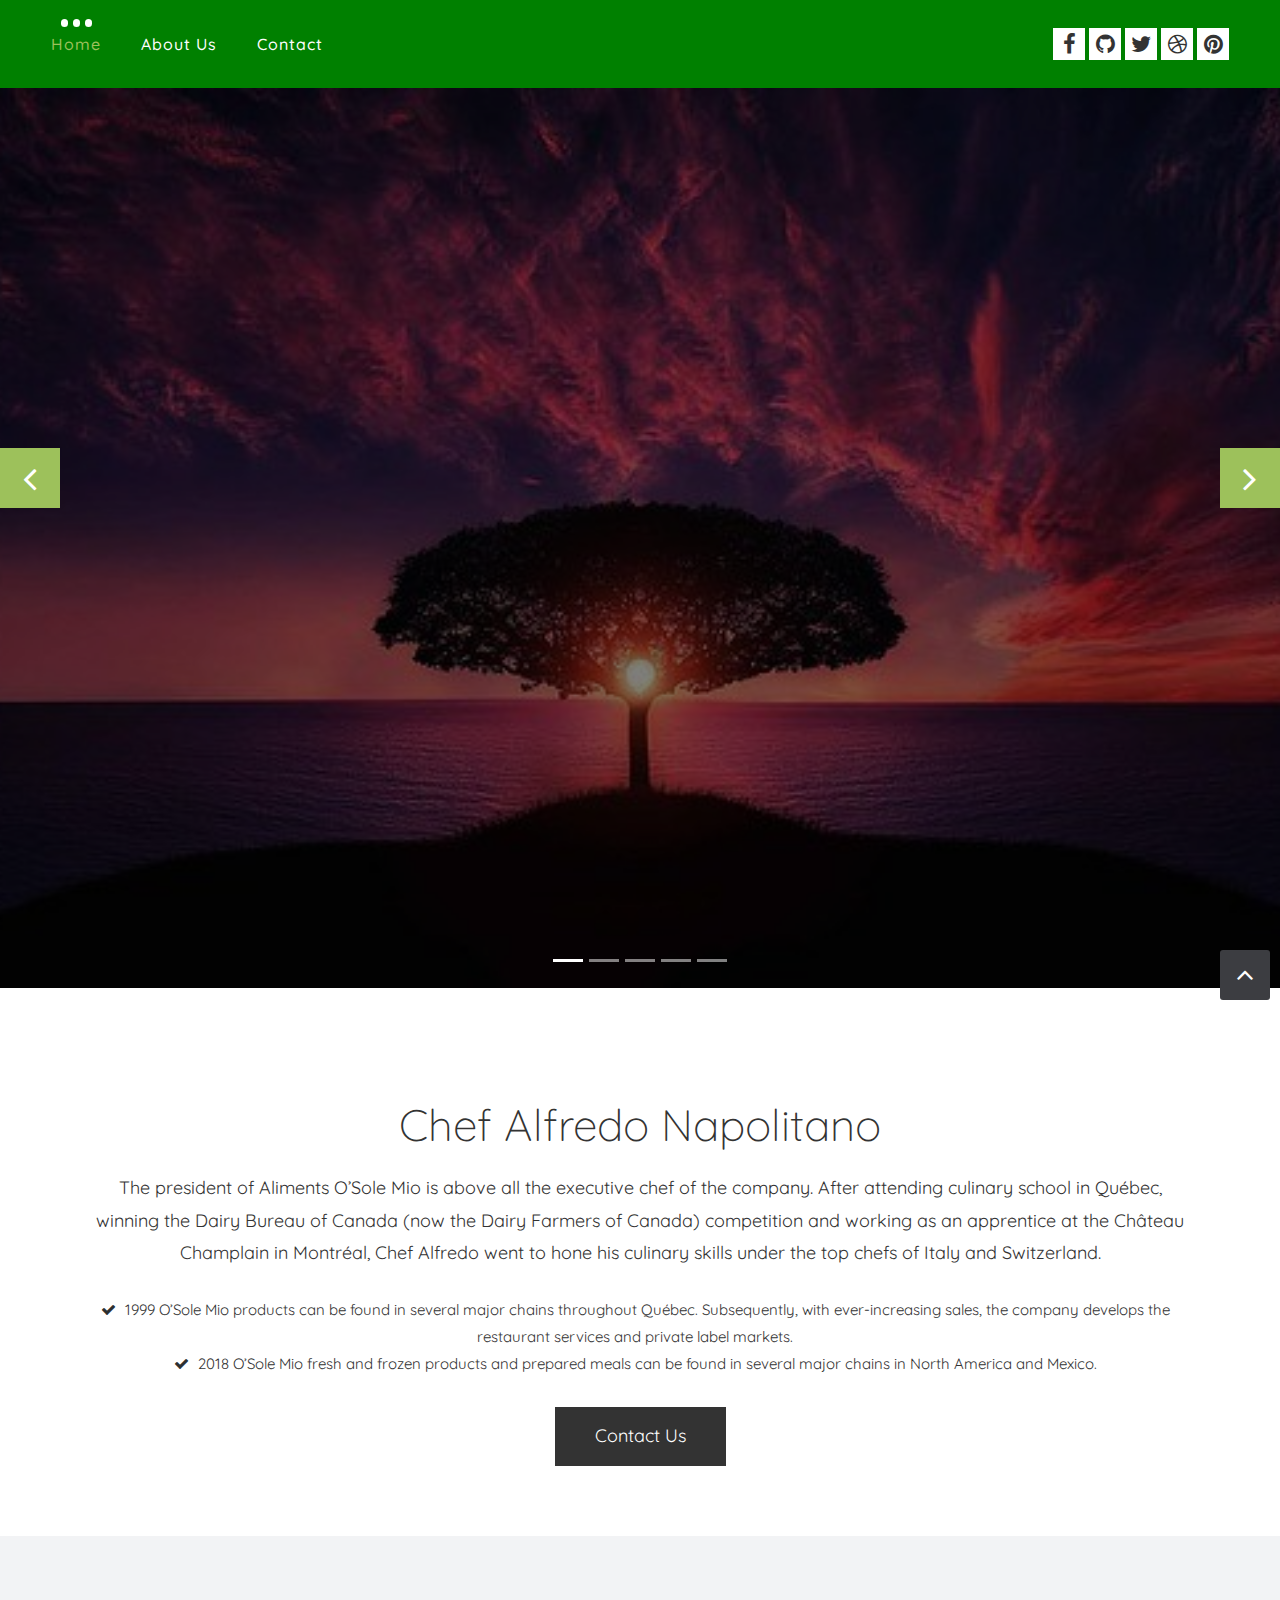
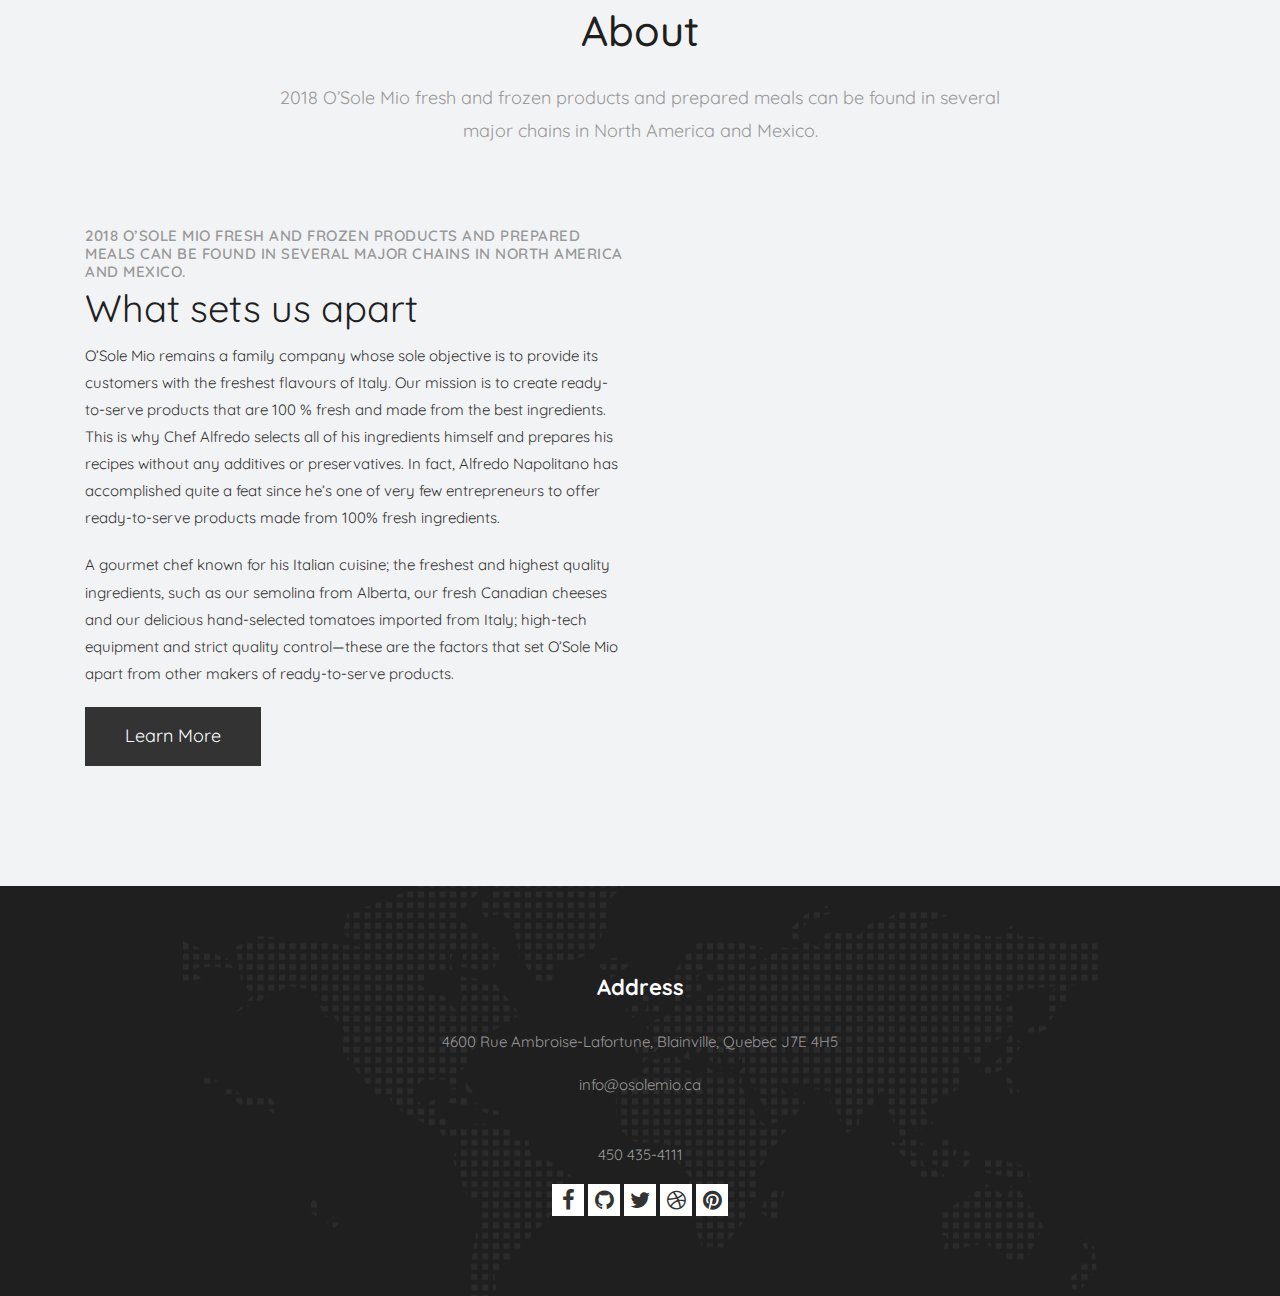
<file: Interactive Content 2 final project/index.html>
<!DOCTYPE html>
<html lang="en">
<meta http-equiv="content-type" content="text/html;charset=utf-8" />
<meta charset="utf-8">
    <meta http-equiv="X-UA-Compatible" content="IE=edge">   
   
    <meta name="viewport" content="width=device-width, initial-scale=1">
 
    <title>INTERACTIVE CONTENT 2</title>  
    <meta name="keywords" content="">
    <meta name="description" content="">
    <meta name="author" content="">

    <link rel="shortcut icon" href="images/favicon.html" type="image/x-icon" />
    <link rel="apple-touch-icon" href="images/apple-touch-icon.html">

    <link rel="stylesheet" href="css/bootstrap.min.css">
   
    <link rel="stylesheet" href="style.css">
    
    <link rel="stylesheet" href="css/versions.css">
    
    <link rel="stylesheet" href="css/responsive.css">
    <!-- Custom CSS -->
    <link rel="stylesheet" href="css/custom.css">

    
    <script src="js/modernizer.js"></script>

    </head>
<body class="host_version">
	<header class="top-navbar">
		<nav class="navbar navbar-expand-lg navbar-light" style="background-color:green;">
			<div class="container-fluid">
                    <ul class="navbar-nav ml-auto">
						<li class="nav-item active"><a class="nav-link" href="index.html">Home</a></li>
						<li class="nav-item"><a class="nav-link" href="about.html">About Us</a></li>						
                        <li class="nav-item"><a class="nav-link" href="contact.html">Contact</a></li>
                    </ul>				
				<button class="navbar-toggler" type="button" data-toggle="collapse" data-target="#navbars-host" aria-controls="navbars-rs-food" aria-expanded="false" aria-label="Toggle navigation">
					<span class="icon-bar"></span>
                    <span class="icon-bar"></span>
                    <span class="icon-bar"></span>
				</button>
				<div class="collapse navbar-collapse" id="navbars-host">
					<ul class="navbar-nav ml-auto">
                        <li class="nav-item">
                            <div class="footer-right">
                            <ul class="footer-links-soi">
                                <li><a href="https://www.facebook.com/"><i class="fa fa-facebook"></i></a></li>
                                <li><a href="https://github.com/"><i class="fa fa-github"></i></a></li>
                                <li><a href="https://twitter.com/?lang=en"><i class="fa fa-twitter"></i></a></li>
                                <li><a href="https://dribbble.com/"><i class="fa fa-dribbble"></i></a></li>
                                <li><a href="https://www.pinterest.ca/"><i class="fa fa-pinterest"></i></a></li>
                            </ul>
                        </div></li>
					</ul>
				</div>
			</div>
		</nav>
	</header>
	
	<div id="carouselExampleControls" class="carousel slide bs-slider box-slider" data-ride="carousel" data-pause="hover" data-interval="false" >
		<!-- Indicators -->
		<ol class="carousel-indicators">
			<li data-target="#carouselExampleControls" data-slide-to="0" class="active"></li>
			<li data-target="#carouselExampleControls" data-slide-to="1"></li>
			<li data-target="#carouselExampleControls" data-slide-to="2"></li>

			<li data-target="#carouselExampleControls" data-slide-to="3"></li>
			<li data-target="#carouselExampleControls" data-slide-to="4"></li>
		</ol>
		<div class="carousel-inner" role="listbox">
			<div class="carousel-item active">
				<div id="home" class="first-section" style="background-image:url('images/1.jpg');">
					<div class="dtab">
						<div class="container">
							<div class="row">
								<div class="col-md-12 col-sm-12 text-right">
									<div class="big-tagline">
									</div>
								</div>
							</div>           
						</div>
					</div>
				</div>
			</div>
			<div class="carousel-item">
				<div id="home" class="first-section" style="background-image:url('images/2.jpg');">
					<div class="dtab">
						<div class="container">
							<div class="row">
								<div class="col-md-12 col-sm-12 text-left">
									<div class="big-tagline">
									</div>
								</div>
							</div>           
						</div>
					</div>
				</div>
			</div>
			<div class="carousel-item">
				<div id="home" class="first-section" style="background-image:url('images/3.jpg');">
					<div class="dtab">
						<div class="container">
							<div class="row">
								<div class="col-md-12 col-sm-12 text-center">
									<div class="big-tagline">
									</div>
								</div>
							</div>            
						</div>
					</div>
				</div>
            </div>
            <div class="carousel-item">
				<div id="home" class="first-section" style="background-image:url('images/4.jpg');">
					<div class="dtab">
						<div class="container">
							<div class="row">
								<div class="col-md-12 col-sm-12 text-left">
									<div class="big-tagline">
									</div>
								</div>
							</div><!-- end row -->            
						</div><!-- end container -->
					</div>
				</div><!-- end section -->
            </div>
            <div class="carousel-item">
				<div id="home" class="first-section" style="background-image:url('images/5.jpg');">
					<div class="dtab">
						<div class="container">
							<div class="row">
								<div class="col-md-12 col-sm-12 text-center">
									<div class="big-tagline">
									</div>
								</div>
							</div><!-- end row -->            
						</div><!-- end container -->
					</div>
				</div><!-- end section -->
            </div>
			<!-- Left Control -->
			<a class="new-effect carousel-control-prev" href="#carouselExampleControls" role="button" data-slide="prev">
				<span class="fa fa-angle-left" aria-hidden="true"></span>
				<span class="sr-only">Previous</span>
			</a>

			<!-- Right Control -->
			<a class="new-effect carousel-control-next" href="#carouselExampleControls" role="button" data-slide="next">
				<span class="fa fa-angle-right" aria-hidden="true"></span>
				<span class="sr-only">Next</span>
			</a>
		</div>
	</div>
	
	
	<div id="domain" class="section wb">
        <div class="container">
            <div class="row text-center">

                
				<div class="col-lg-12">
                    <div class="customwidget text-center">
                        <h1>Chef Alfredo Napolitano</h1>
                        <p>The president of Aliments O’Sole Mio is above all the executive chef of the company. After attending culinary school in Québec, winning the Dairy Bureau of Canada (now the Dairy Farmers of Canada) competition and working as an apprentice at the Château Champlain in Montréal, Chef Alfredo went to hone his culinary skills under the top chefs of Italy and Switzerland.</p>
						
                        <ul class="list-inline">
                            <li><i class="fa fa-check"></i> 1999
O’Sole Mio products can be found in several major chains throughout Québec. Subsequently, with ever-increasing sales, the company develops the restaurant services and private label markets.</li>
                            <li><i class="fa fa-check"></i> 2018
O’Sole Mio fresh and frozen products and prepared meals can be found in several major chains in North America and Mexico.</li>
                        </ul>
                        <!-- end list -->
                        <a href="contact.html" class="hover-btn-new"><span>Contact Us</span></a>
                    </div>
                </div>
				
                <!-- end col -->
            </div><!-- end row -->
        </div><!-- end container -->
    </div><!-- end section -->
	
    <div id="overviews" class="section lb">
        <div class="container">
            <div class="section-title row text-center">
                <div class="col-md-8 offset-md-2">
                    <h3>About</h3>
                    <p class="lead">2018
O’Sole Mio fresh and frozen products and prepared meals can be found in several major chains in North America and Mexico.</p>
                </div>
            </div><!-- end title -->
        
            <div class="row align-items-center">
                <div class="col-xl-6 col-lg-6 col-md-12 col-sm-12">
                    <div class="message-box">
                        <h4>2018
O’Sole Mio fresh and frozen products and prepared meals can be found in several major chains in North America and Mexico.</h4>
                        <h2>What sets us apart</h2>
                        <p>O’Sole Mio remains a family company whose sole objective is to provide its customers with the freshest flavours of Italy. Our mission is to create ready-to-serve products that are 100 % fresh and made from the best ingredients. This is why Chef Alfredo selects all of his ingredients himself and prepares his recipes without any additives or preservatives. In fact, Alfredo Napolitano has accomplished quite a feat since he’s one of very few entrepreneurs to offer ready-to-serve products made from 100% fresh ingredients.</p>

                        <p>A gourmet chef known for his Italian cuisine; the freshest and highest quality ingredients, such as our semolina from Alberta, our fresh Canadian cheeses and our delicious hand-selected tomatoes imported from Italy; high-tech equipment and strict quality control—these are the factors that set O’Sole Mio apart from other makers of ready-to-serve products.</p>
                        <a href="https://www.osolemio.ca/en" class="hover-btn-new"><span>Learn More</span></a>
                    </div>
                </div>
				
				<div class="col-xl-6 col-lg-6 col-md-12 col-sm-12">
                    <div class="post-media wow fadeIn">
                        <img src="images/2.jpg" alt="" class="img-fluid img-rounded">
                    </div>
                </div>
			</div>
			
        </div>
    </div>

    <footer class="footer">
        <div class="container">
            <div class="row "> 
               <div class="col-md-2"></div>
               <div class="col-md-8">
                    <div class="text-center">
                        <div class="widget-title">
                            <h3>Address</h3>
                        </div>
                         <p class="footer-company-name">4600 Rue Ambroise-Lafortune, Blainville, Quebec J7E 4H5 </p>
                        <p class="footer-company-name">info@osolemio.ca</p><br>450 435-4111</p></div>
                </div>
                    <div class="col-md-2"></div> 
            </div><!-- end row -->
            <div class="row">
                <div class="col-md-2"></div>
                <div class="col-md-8">
                        <ul class="footer-links-soi" style="text-align: center;">                        
                            <li><a href="#"><i class="fa fa-facebook"></i></a></li>
                            <li><a href="#"><i class="fa fa-github"></i></a></li>
                            <li><a href="#"><i class="fa fa-twitter"></i></a></li>
                            <li><a href="https://dribbble.com/"><i class="fa fa-dribbble"></i></a></li>
                                <li><a href="https://www.pinterest.ca/"><i class="fa fa-pinterest"></i></a></li>
                           
                        </ul>
                    </div>        
                <div class="col-md-2"></div>
            </div>
        </div><!-- end container -->
    </footer><!-- end footer -->
    
    <a href="#" id="scroll-to-top" class="dmtop global-radius"><i class="fa fa-angle-up"></i></a>

    <!-- ALL JS FILES -->
    <script src="js/all.js"></script>
    <!-- ALL PLUGINS -->
    <script src="js/custom.js"></script>
	<script src="js/timeline.min.js"></script>
	<script>
		timeline(document.querySelectorAll('.timeline'), {
			forceVerticalMode: 700,
			mode: 'horizontal',
			verticalStartPosition: 'left',
			visibleItems: 4
		});
	</script>
</body>
</html>
</file>
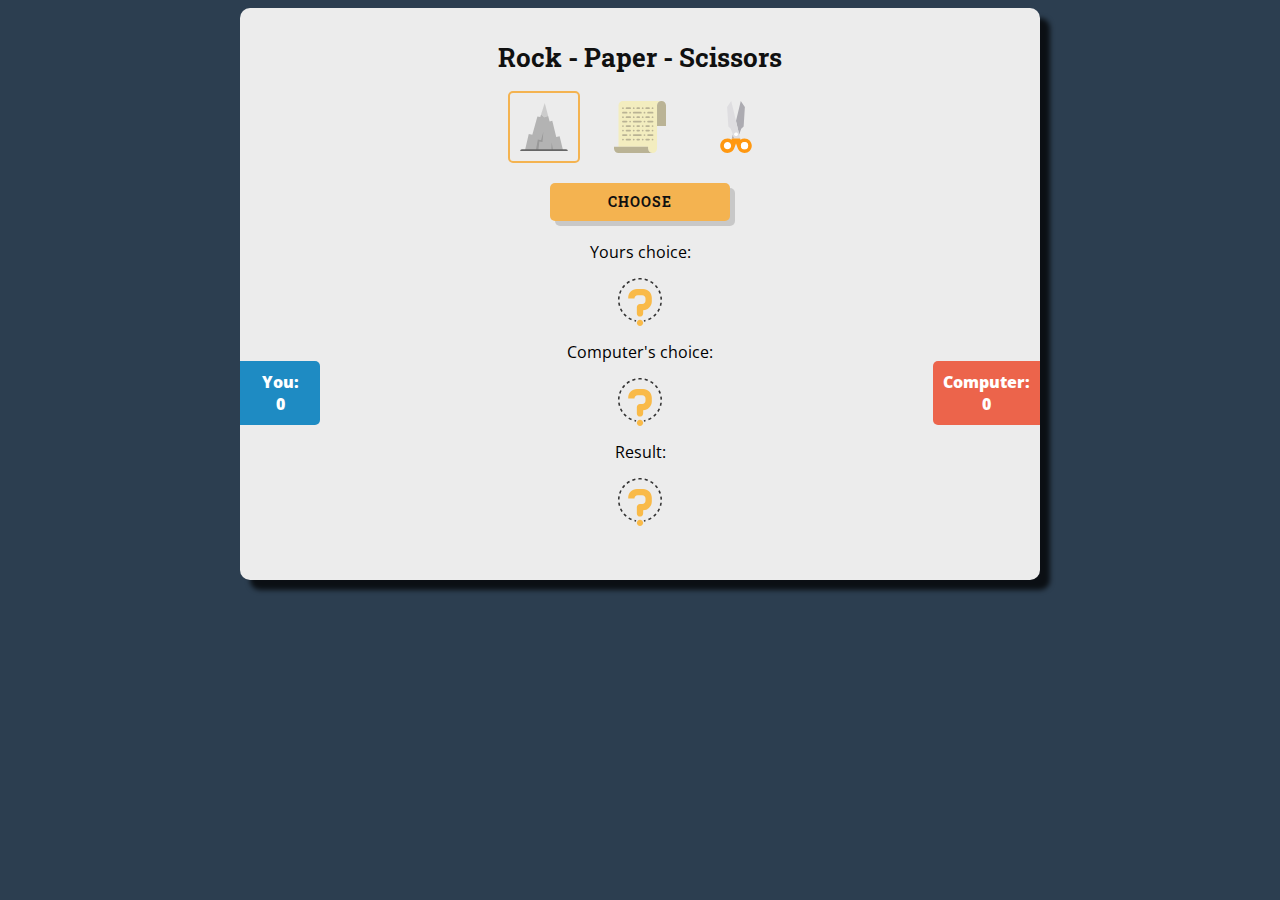
<file: Interactive content project/index.html>
<html>
    <head>

        <title>Rock - Paper - Scissors | Online game built with Javascript and jQuery</title>
        <meta name="description" content="Classic game of Rock - Paper - Scissors built with pure Javascript and jQuery. Collect 3 points and don't let the computer win!">
        <meta charset="utf-8">
        <meta name="viewport" content="width=device-width, initial-scale=1">
        <link href="https://fonts.googleapis.com/css?family=Roboto+Slab|Open+Sans" rel="stylesheet">
        <link rel="stylesheet" href="style.css">

    </head>
    <body>
        <section id="main-container">

            <h1> Rock - Paper - Scissors </h1>

            <div class="options">
                    <img id="rock" class="selected" src='img/rock.svg'>
                        <img id="paper" src='img/paper.svg'>
                        <td><img id="scissors" src='img/scissors.svg'>
            </div>

            <div class="button" id="start">CHOOSE</div>
            <div class="button" id="tryAgain">PLAY AGAIN</div>

            <div class="title">Yours choice:</div>
            <div class="choice" id="userChoice"> <img src="img/question.svg"> </div>

            <div class="title">Computer's choice:</div>
            <div class="choice" id="computerChoice"> <img src="img/question.svg"> </div>


            <div class="title">Result:</div>

            <div class="winner" id="result"> <img src="img/question.svg"></div>
            <div class="winner" id="pointsFor"> </div>

            <div class="right-container">
                    <div class="player">Computer:</div>
                    <div id="computerPoints">0</div>
            </div>

            <div class="left-container">
                <div class="player">You:</div>
                <div id="userPoints">0</div>
            </div>

        </section>

        <script src="https://ajax.googleapis.com/ajax/libs/jquery/3.1.1/jquery.min.js"></script>
        <script src="script.js"></script>

    </body>
</html>
</file>
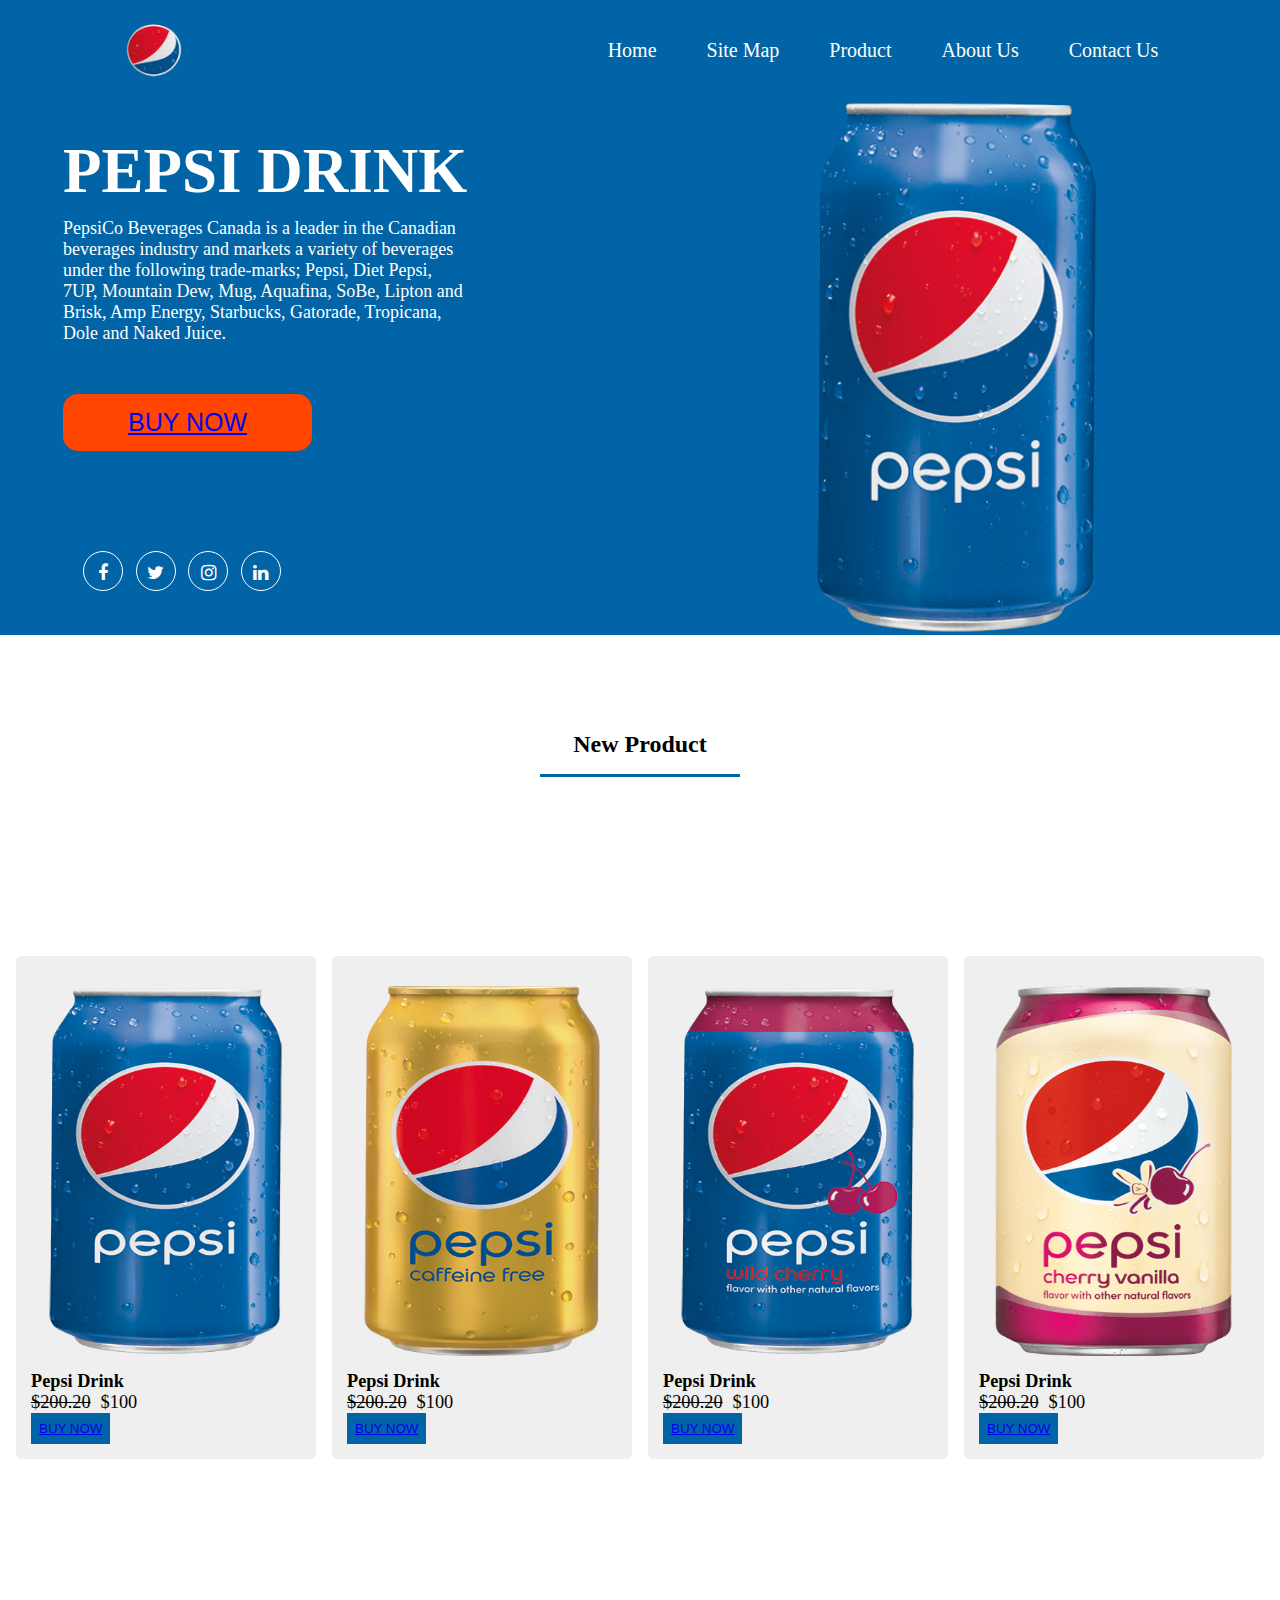
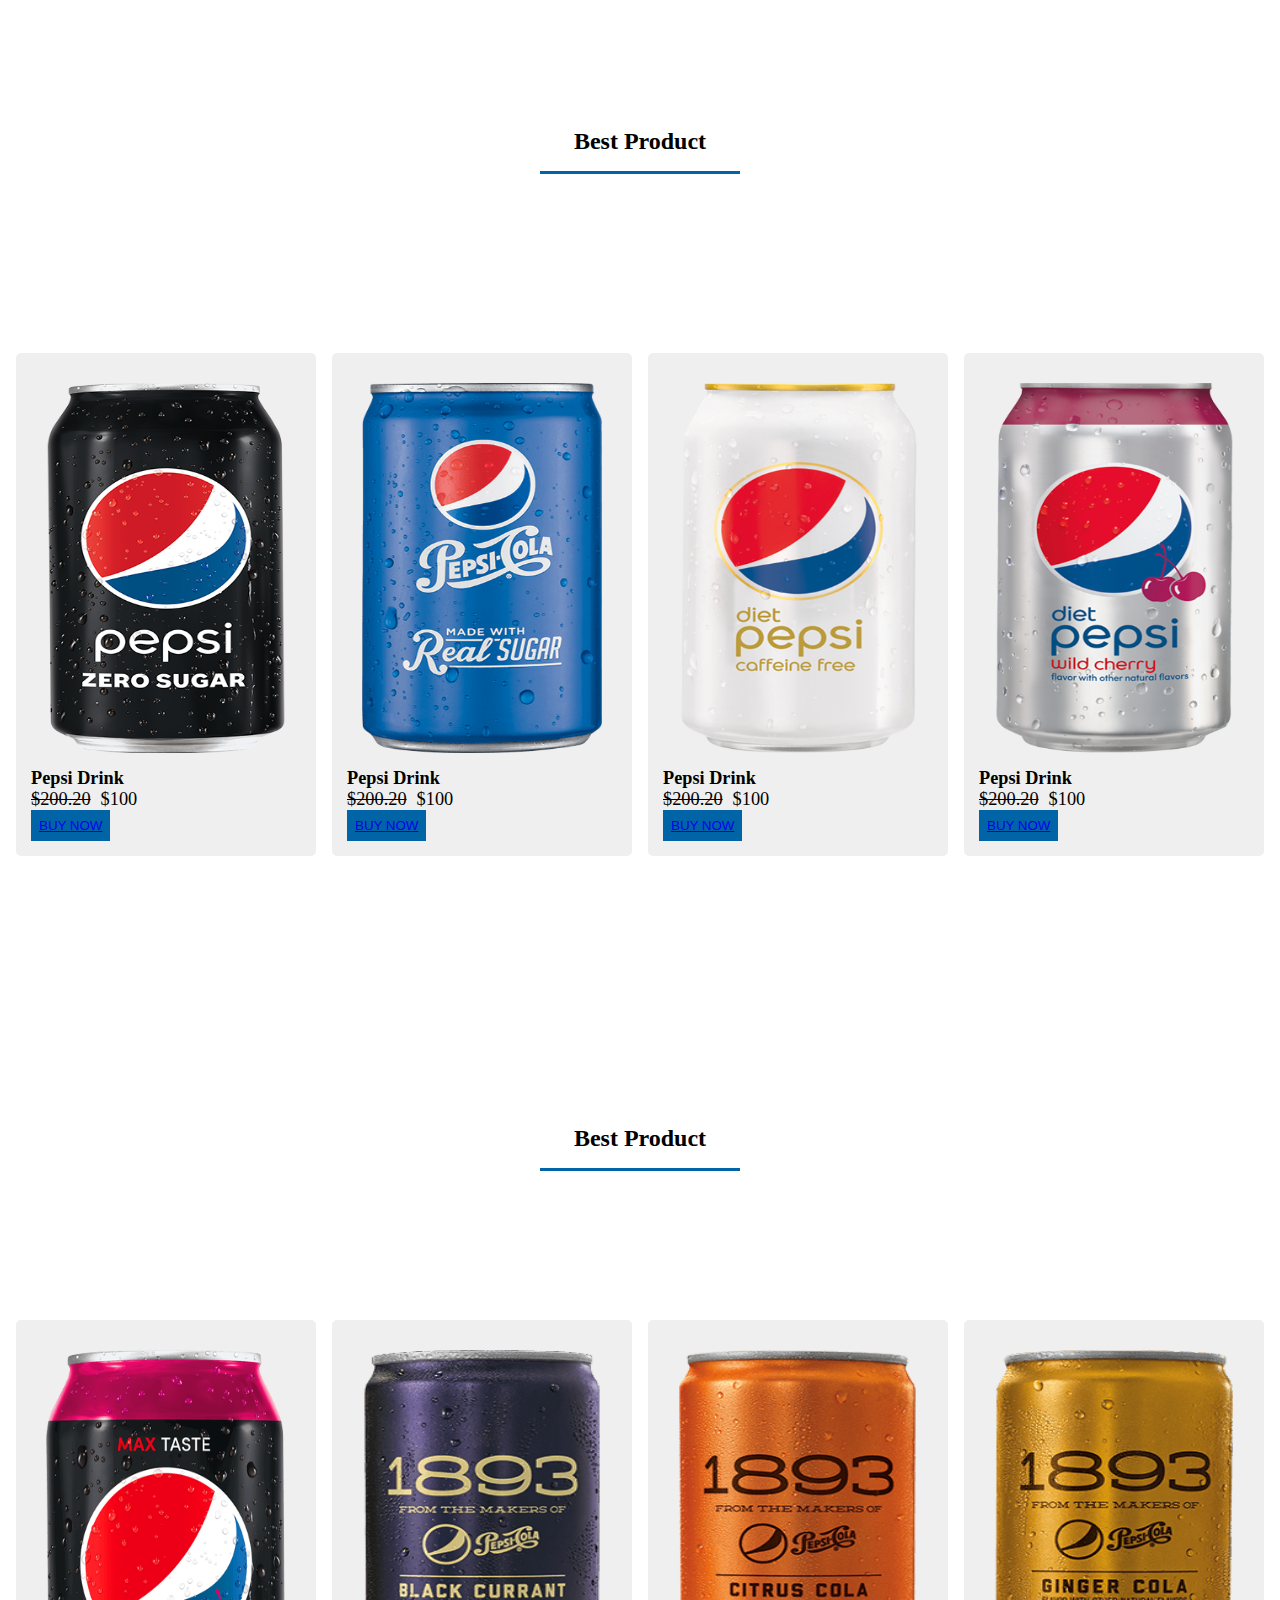
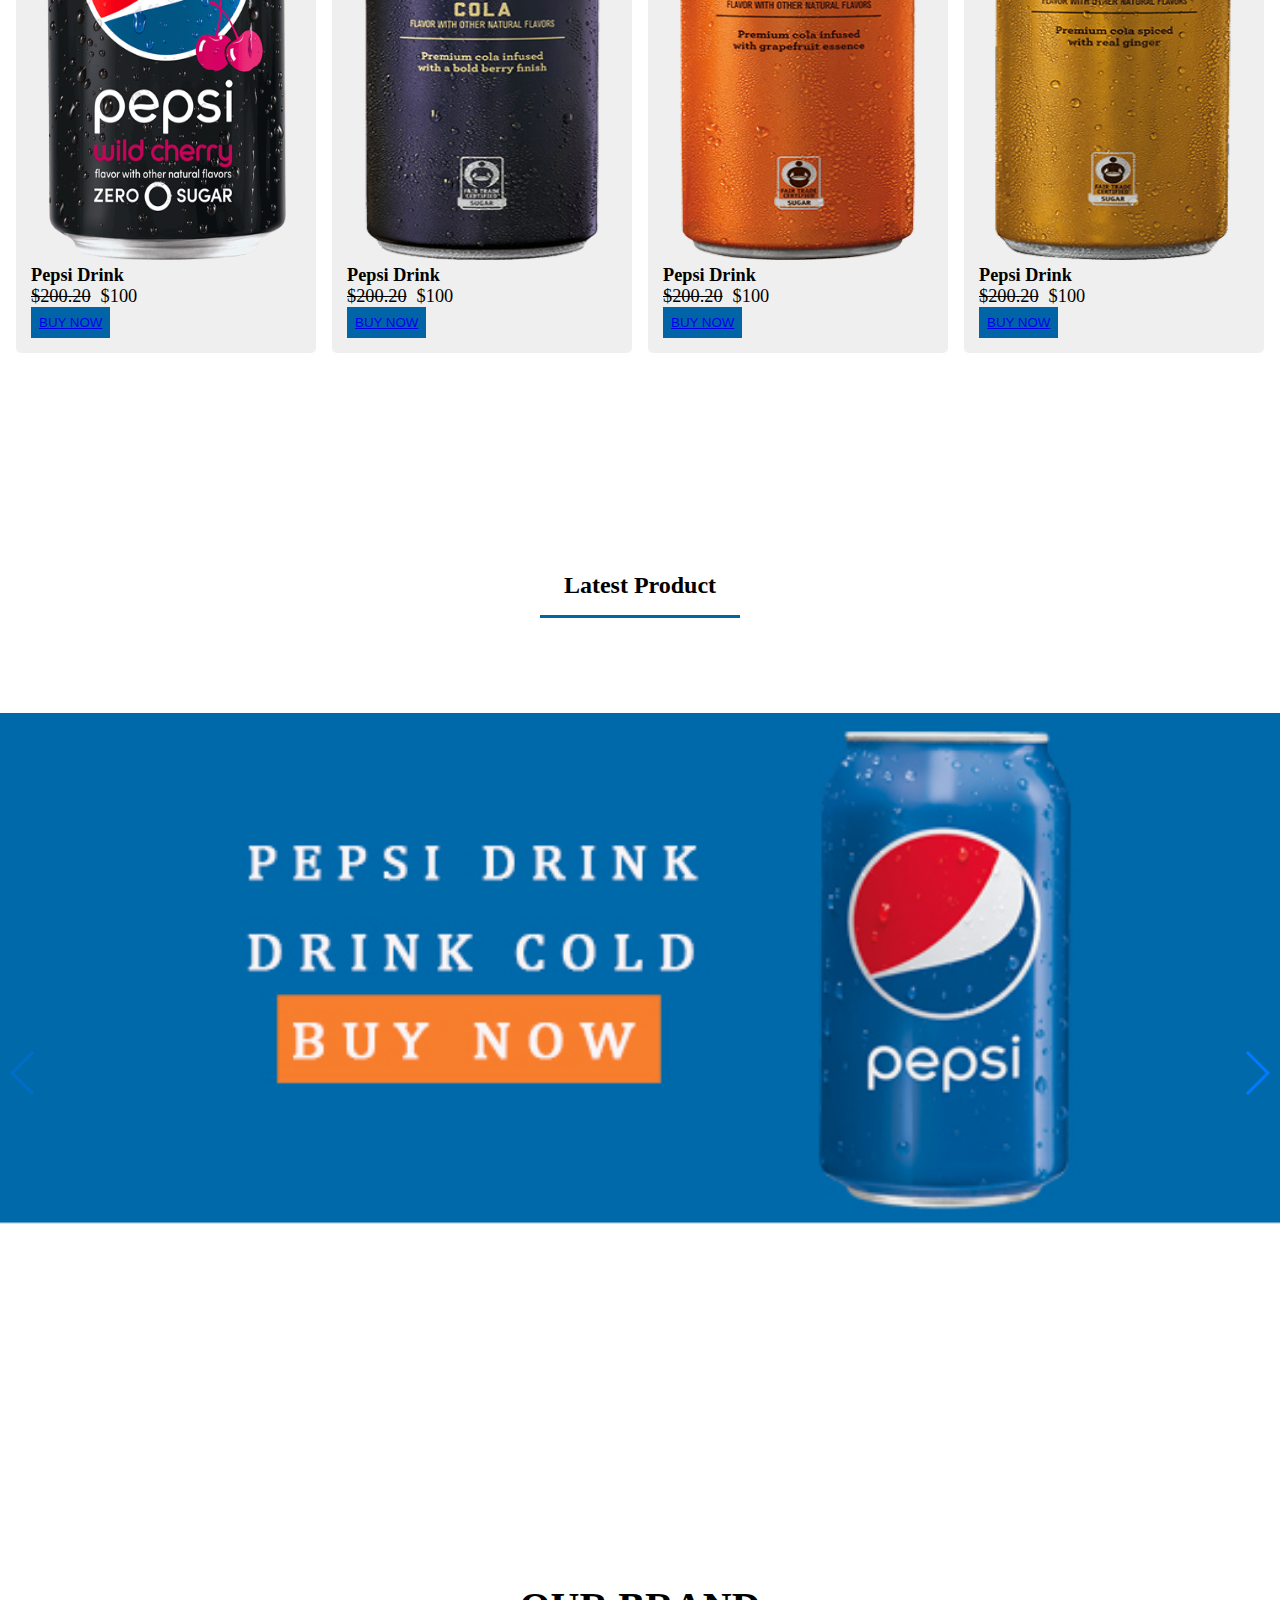
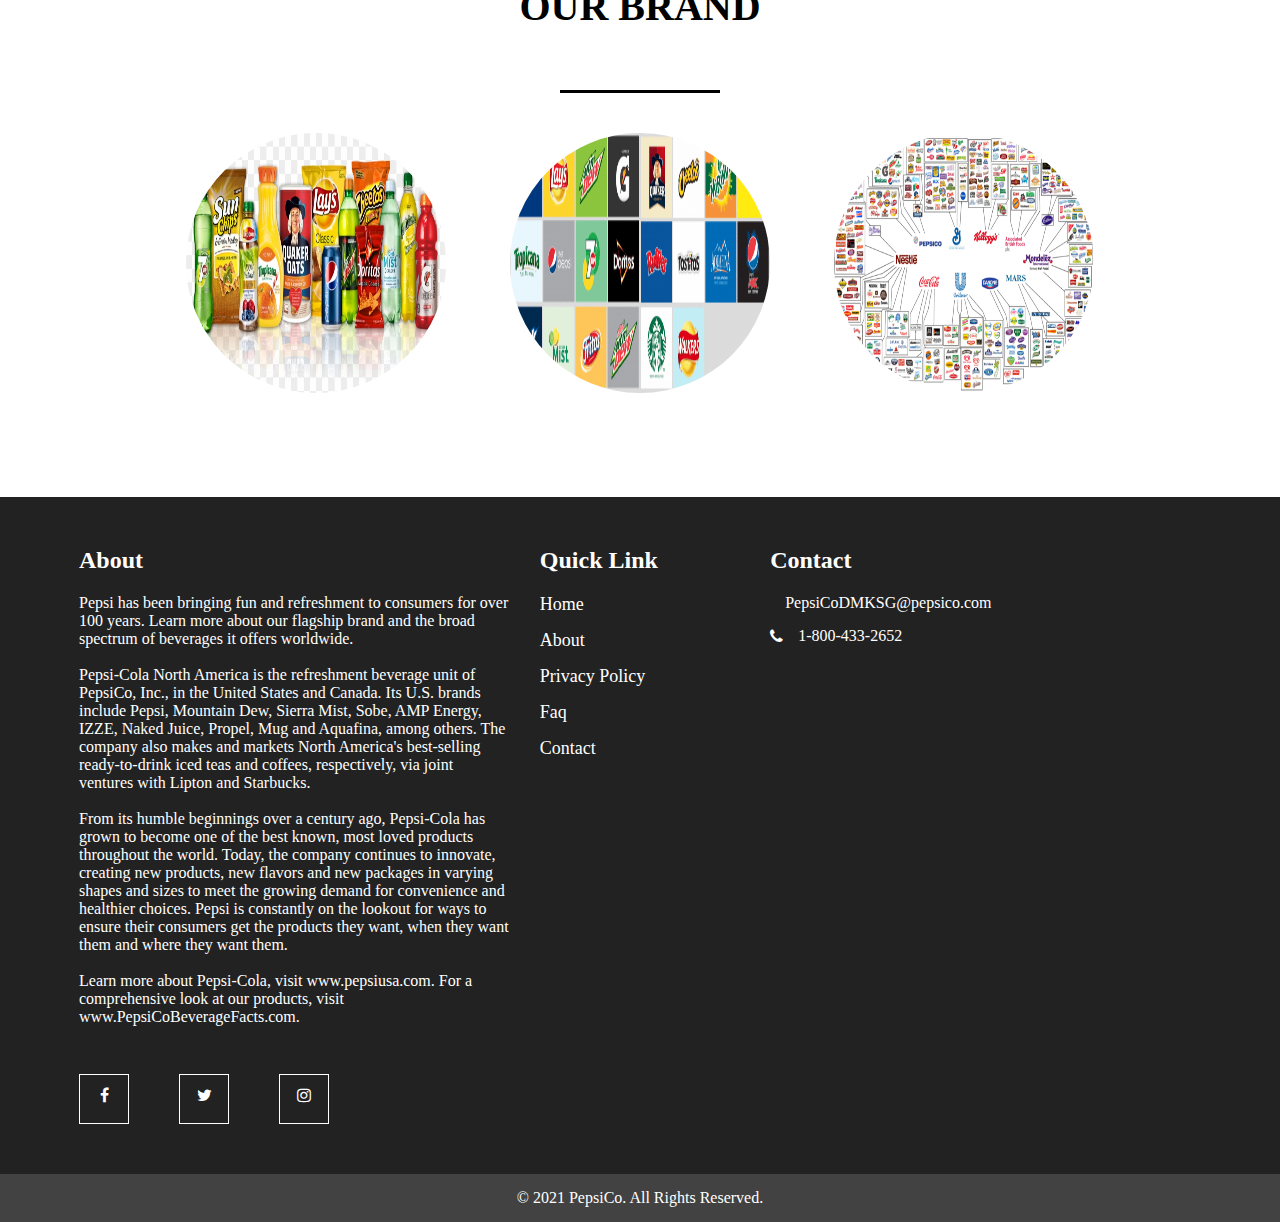
<file: Pepsi Wordpress Project/index.html>
<html>
<head>
  <link rel="stylesheet" href="css/style.css">
  <link rel="stylesheet" href="font-awesome-4.7.0/css/font-awesome.css">
  <link rel="stylesheet" href="js/swiper/css/swiper.css">
</head>
<body>
    <header class="container">
        <nav>
            <img src="image/logo.png" alt="" width="5%">
            <ul>
                <li><a href="#">Home</a></li>
                <li><a href="https://www.pepsico.com/sitemap">Site Map</a></li>
                <li><a href="https://www.pepsi.ca/products">Product</a></li>
                <li><a href="https://contact.pepsico.com/pepsi/about-us">About Us</a></li>
                <li><a href="https://contact.pepsico.com/pepsi/contact-us">Contact Us</a></li>
            </ul>
        </nav>
        <div class="header_main">
            <div class="header_content">
                <h1>PEPSI DRINK</h1>
                <p>
                    PepsiCo Beverages Canada is a leader in the Canadian beverages industry and markets a variety of beverages under the following trade-marks; Pepsi, Diet Pepsi, 7UP, Mountain Dew, Mug, Aquafina, SoBe, Lipton and Brisk, Amp Energy, Starbucks, Gatorade, Tropicana, Dole and Naked Juice.
                </p>
                <button class="btn"><a href="https://contact.pepsico.com/pepsi/product-locator">BUY NOW</a></button>
                <div class="social-link">
                    <a href="https://www.facebook.com/PepsiCo/"><i class="fa fa-facebook"></i></a>
                    <a href="https://twitter.com/PepsiCo?ref_src=twsrc%5Egoogle%7Ctwcamp%5Eserp%7Ctwgr%5Eauthor"><i class="fa fa-twitter"></i></a>
                    <a href="https://www.instagram.com/accounts/login/"><i class="fa fa-instagram"></i></a>
                    <a href="https://ca.linkedin.com/company/pepsico"><i class="fa fa-linkedin"></i></a>
                </div>
            </div>
            <div class="header_img">
                <img src="image/1.png" alt="">
            </div>
            
        </div>
    </header>
    <!--End Of Header-->
    <section class="nre-product">
        <h1 class="heading"><span>New Product</span></h1>
        <div class="container product">
            <div class="card">
                <div class="imgContainer">
                    <img src="image/1.png" alt="">
                </div>
                <div class="infoBox">
                    <div class="price">
                        <h5>Pepsi Drink</h5>
                        <p><small><del>$200.20</del><span>$100</span></small></p>
                    </div>
                    <div class="buttonGroup">
                        <button class="buy"><a href="https://contact.pepsico.com/pepsi/product-locator">BUY NOW</a>
                        </button>
                    </div>
                </div>
            </div>
            <div class="card">
                <div class="imgContainer">
                    <img src="image/2.png" alt="">
                </div>
                <div class="infoBox">
                    <div class="price">
                        <h5>Pepsi Drink</h5>
                        <p><small><del>$200.20</del><span>$100</span></small></p>
                    </div>
                    <div class="buttonGroup">
                        <button class="buy"><a href="https://contact.pepsico.com/pepsi/product-locator">BUY NOW</a>
                        </button>
                    </div>
                </div>
            </div>
            <div class="card">
                <div class="imgContainer">
                    <img src="image/3.png" alt="">
                </div>
                <div class="infoBox">
                    <div class="price">
                        <h5>Pepsi Drink</h5>
                        <p><small><del>$200.20</del><span>$100</span></small></p>
                    </div>
                    <div class="buttonGroup">
                        <button class="buy"><a href="https://contact.pepsico.com/pepsi/product-locator">BUY NOW</a>
                        </button>
                    </div>
                </div>
            </div>
            <div class="card">
                <div class="imgContainer">
                    <img src="image/4.png" alt="">
                </div>
                <div class="infoBox">
                    <div class="price">
                        <h5>Pepsi Drink</h5>
                        <p><small><del>$200.20</del><span>$100</span></small></p>
                    </div>
                    <div class="buttonGroup">
                        <button class="buy"><a href="https://contact.pepsico.com/pepsi/product-locator">BUY NOW</a>
                        </button>
                    </div>
                </div>
            </div>
        </div>
        
    </section>
    <section class="best-product">
        <h1 class="heading"><span>Best Product</span></h1>
        <div class="container product">
            <div class="card">
                <div class="imgContainer">
                    <img src="image/5.png" alt="">
                </div>
                <div class="infoBox">
                    <div class="price">
                        <h5>Pepsi Drink</h5>
                        <p><small><del>$200.20</del><span>$100</span></small></p>
                    </div>
                    <div class="buttonGroup">
                        <button class="buy"><a href="https://contact.pepsico.com/pepsi/product-locator">BUY NOW</a>
                        </button>
                    </div>
                </div>
            </div>
            <div class="card">
                <div class="imgContainer">
                    <img src="image/6.png" alt="">
                </div>
                <div class="infoBox">
                    <div class="price">
                        <h5>Pepsi Drink</h5>
                        <p><small><del>$200.20</del><span>$100</span></small></p>
                    </div>
                    <div class="buttonGroup">
                        <button class="buy"><a href="https://contact.pepsico.com/pepsi/product-locator">BUY NOW</a>
                        </button>
                    </div>
                </div>
            </div>
            <div class="card">
                <div class="imgContainer">
                    <img src="image/7.png" alt="">
                </div>
                <div class="infoBox">
                    <div class="price">
                        <h5>Pepsi Drink</h5>
                        <p><small><del>$200.20</del><span>$100</span></small></p>
                    </div>
                    <div class="buttonGroup">
                        <button class="buy"><a href="https://contact.pepsico.com/pepsi/product-locator">BUY NOW</a>
                        </button>
                    </div>
                </div>
            </div>
            <div class="card">
                <div class="imgContainer">
                    <img src="image/8.png" alt="">
                </div>
                <div class="infoBox">
                    <div class="price">
                        <h5>Pepsi Drink</h5>
                        <p><small><del>$200.20</del><span>$100</span></small></p>
                    </div>
                    <div class="buttonGroup">
                        <button class="buy"><a href="https://contact.pepsico.com/pepsi/product-locator">BUY NOW</a>
                        </button>
                    </div>
                </div>
            </div>
        </div>
        
    </section>
    <section class="new-arrival">
        <h1 class="heading"><span>Best Product</span></h1>
        <div class="container product">
            <div class="card">
                <div class="imgContainer">
                    <img src="image/9.png" alt="">
                </div>
                <div class="infoBox">
                    <div class="price">
                        <h5>Pepsi Drink</h5>
                        <p><small><del>$200.20</del><span>$100</span></small></p>
                    </div>
                    <div class="buttonGroup">
                        <button class="buy"><a href="https://contact.pepsico.com/pepsi/product-locator">BUY NOW</a>
                        </button>
                    </div>
                </div>
            </div>
            <div class="card">
                <div class="imgContainer">
                    <img src="image/10.png" alt="">
                </div>
                <div class="infoBox">
                    <div class="price">
                        <h5>Pepsi Drink</h5>
                        <p><small><del>$200.20</del><span>$100</span></small></p>
                    </div>
                    <div class="buttonGroup">
                        <button class="buy"><a href="https://contact.pepsico.com/pepsi/product-locator">BUY NOW</a>
                        </button>
                    </div>
                </div>
            </div>
            <div class="card">
                <div class="imgContainer">
                    <img src="image/11.png" alt="">
                </div>
                <div class="infoBox">
                    <div class="price">
                        <h5>Pepsi Drink</h5>
                        <p><small><del>$200.20</del><span>$100</span></small></p>
                    </div>
                    <div class="buttonGroup">
                        <button class="buy"><a href="https://contact.pepsico.com/pepsi/product-locator">BUY NOW</a>
                        </button>
                    </div>
                </div>
            </div>
            <div class="card">
                <div class="imgContainer">
                    <img src="image/12.png" alt="">
                </div>
                <div class="infoBox">
                    <div class="price">
                        <h5>Pepsi Drink</h5>
                        <p><small><del>$200.20</del><span>$100</span></small></p>
                    </div>
                    <div class="buttonGroup">
                        <button class="buy"><a href="https://contact.pepsico.com/pepsi/product-locator">BUY NOW</a>
                        </button>
                    </div>
                </div>
            </div>
        </div>
        
    </section>
    <!--End Of new-arrival-->
    <section class="latest-product">
        <h1 class="heading"><span>Latest Product</span></h1>
        <div class="swiper-container">
            <div class="swiper-wrapper">
              <div class="swiper-slide slide1">
                  <img src="image/slider/slide1.jpg" alt="">
              </div>
              <div class="swiper-slide slide2">
                <img src="image/slider/slide2.jpg" alt="">
            </div>
            <div class="swiper-slide slide3">
                <img src="image/slider/slide3.jpg" alt="">
            </div>
            </div>
            <div class="swiper-button-next"></div>
            <div class="swiper-button-prev"></div>
          </div>
    </section>
    <!--latest-product-->
    <div class="brand">

        <h1>Our Brand</h1>
        <span class="border border-primary"></span>
        <div class="post-section">
            <a href="https://www.pepsico.ca/en-ca/brands/product-information"><img src="image/brand/brand.png" alt="" class="rounded"></a>
            <a href="https://www.pepsico.ca/en-ca/brands/product-information"><img src="image/brand/brand1.png" alt="" class="rounded"></a>
            <a href="https://www.pepsico.ca/en-ca/brands/product-information"><img src="image/brand/brand2.png" alt="" class="rounded"></a>
        </div>
 
    </div>
     
    <!--End Of Brand-->
    <footer>
        <div class="footer_info">
            <div class="footer_width about">
                <h2>About</h2>
                <p>
                    Pepsi has been bringing fun and refreshment to consumers for over 100 years. Learn more about our flagship brand and the broad spectrum of beverages it offers worldwide.</br></br>

Pepsi-Cola North America is the refreshment beverage unit of PepsiCo, Inc., in the United States and Canada.  Its U.S. brands include Pepsi, Mountain Dew, Sierra Mist, Sobe, AMP Energy, IZZE, Naked Juice, Propel, Mug and Aquafina, among others.  The company also makes and markets North America's best-selling ready-to-drink iced teas and coffees, respectively, via joint ventures with Lipton and Starbucks.</br></br>

From its humble beginnings over a century ago, Pepsi-Cola has grown to become one of the best known, most loved products throughout the world.  Today, the company continues to innovate, creating new products, new flavors and new packages in varying shapes and sizes to meet the growing demand for convenience and healthier choices. Pepsi is constantly on the lookout for ways to ensure their consumers get the products they want, when they want them and where they want them.</br></br>

Learn more about Pepsi-Cola, visit www.pepsiusa.com. For a comprehensive look at our products, visit www.PepsiCoBeverageFacts.com.</br></br>


                </p>
                <div class="social-media">
                    <ul>
                        <li><a href="https://www.facebook.com/PepsiUS"><i class="fa fa-facebook"></i></a></li>
                        <li><a href="https://twitter.com/pepsi"><i class="fa fa-twitter"></i></a></li>
                        <li><a href="https://www.instagram.com/accounts/login/"><i class="fa fa-instagram"></i></a></li>
                    </ul>
                </div>
            </div>
            <div class="footer_width link">
                <h2>Quick Link</h2>
                <ul>
                    <li><a href="#">Home</a></li>
                    <li><a href="https://contact.pepsico.com/pepsi/about-us">About</a></li>
                    <li><a href="https://contact.pepsico.com/pepsi/privacy-policy">Privacy Policy</a></li>
                    <li><a href="https://contact.pepsico.com/pepsi/faqs">Faq</a></li>
                    <li><a href="https://contact.pepsico.com/pepsi/contact-us">Contact</a></li>
                </ul>
            </div>
            <div class="footer_width contact">
                <h2>Contact</h2>
                <ul>
                    
                    <li>
                        <span><i class="fa fa-evelope"></i></span>
                        <a href="#"> PepsiCoDMKSG@pepsico.com</a>
                    </li>
                    <li>
                        <span><i class="fa fa-phone"></i></span>
                        <a href="#">1-800-433-2652</a>
                    </li>
                </ul>
            </div>
        </div>
        <div class="copy-right">
           © 2021 PepsiCo. All Rights Reserved.
        </div>
    </footer>
</body>
</html>
<script src="js/swiper/js/swiper.min.js"></script>
<script>
    var swiper = new Swiper('.swiper-container', {
      navigation: {
        nextEl: '.swiper-button-next',
        prevEl: '.swiper-button-prev',
      },
    });
  </script>
</file>
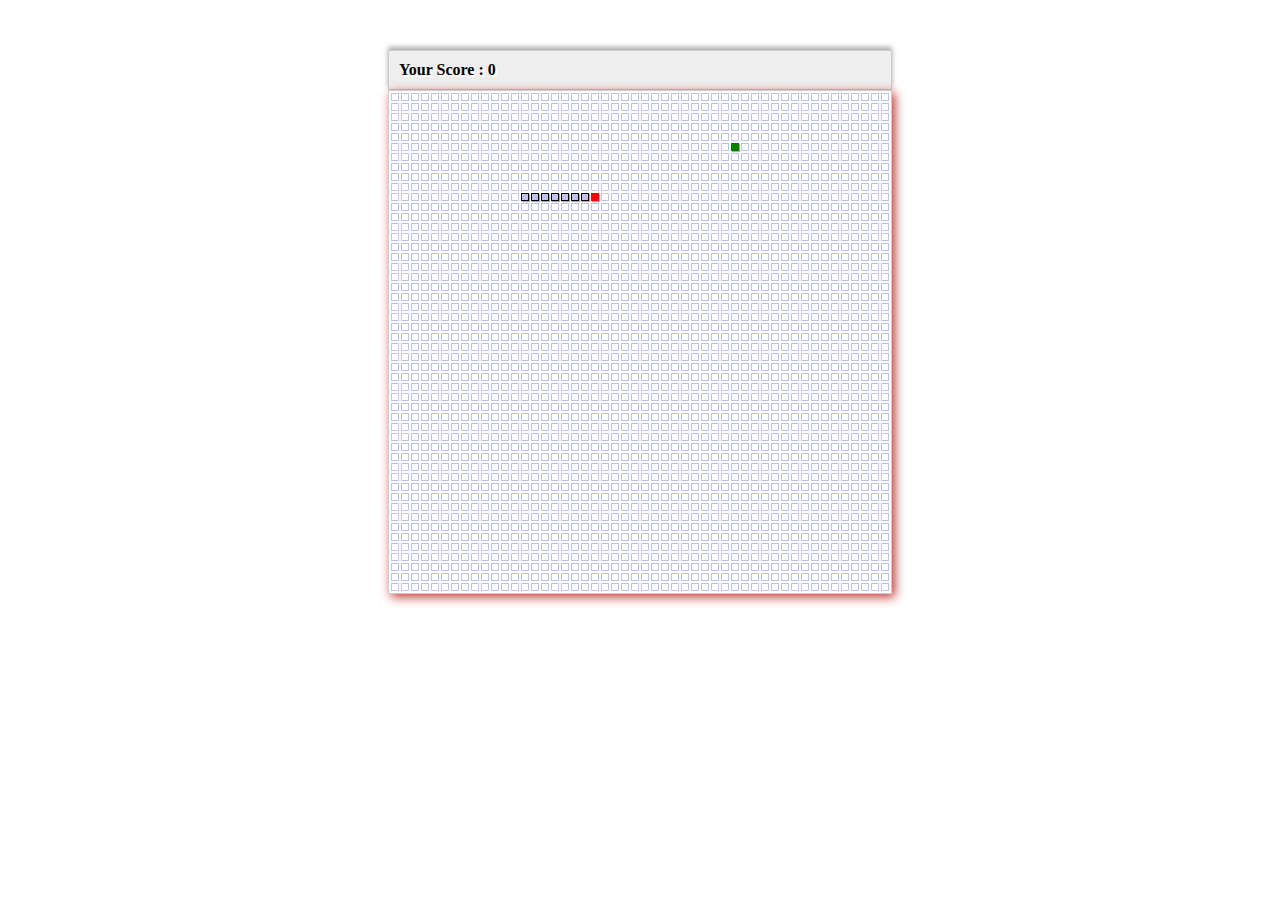
<file: scripting language 2 project/index.html>
<!DOCTYPE html>
<html>
<head>
	<title></title>
</head>

	<script type="text/javascript" src="http://ajax.googleapis.com/ajax/libs/jquery/1.7.1/jquery.min.js"></script>
<style>
	*{margin:0;
		padding:0;
		font-family:trebuchet ms;
	}
body{
	width:900px;
	position:realtive;
	margin:0 auto;
}
		table{
			margin:0 auto 10px auto;
			border:1px solid #ccc;
			box-shadow:3px 3px 10px #c73030;}
		td{
			width:6px;
			height:6px;
			border:1px solid #c0c2ed;
			cellpadding:0;cellspacing:0;
		}
		td.snakeCell{
			background:#c0c2ed;
			-moz-border-radius:5px;
			border:1px solid #000;
			box-shadow:1px 1px 1px #aaa;
		}
		td.snakeHead{
			background:red;
			-moz-border-radius:5px;
			border:1px solid red;
		}	
		td.fruitCell{
			background:green;
			-moz-border-radius:5px;
			border:1px solid green;
			box-shadow:1px 1px 1px #aaa;
		}
 
		#scoreBoard{
			text-shadow:2px 2px 1px #fff;
			box-shadow:0 -3px 5px #aaa;
			width:482px;
			margin:50px auto 0 auto;
			border:1px solid #ccc;
			background:#eee;
			font-weight:bold;
			padding:10px;
		}
		.gameOver{
			font-weight:bold;
			text-shadow:2px 2px 1px #fff;
			position:absolute;
			top:0;left:550px;
			background:#eee;
			color:red;
			width:70px;
			border:50px solid #eee;
			text-align:center;
			-moz-border-radius:90px;
			-webkit-border-radius:90px;
			border-radius:90px;
			box-shadow:3px 3px 10px #999;
		}
</style>
<body>
 <div id="scoreBoard">Your Score : 0</div>
    <div class="gameOver" style="display:none">Oops! Game Over</div>

</body>
<script>
	
		var direction = 'right', speed = 100, ticker = null, fruitCell = [], score = 0, size = 50;
		var snakeCells = [
			[ 10, 14 ],
			[ 10, 13 ],
			[ 10, 12 ],
			[ 10, 11 ],
			[ 10, 10 ],
			[ 10, 9 ],
			[ 10, 8 ],
			[ 10, 7 ]
		];
		var snakeHead = [ 10, 14 ];
 
		function renderSnake (){
			$('td').removeClass('snakeCell snakeHead');
			for (var cell in snakeCells ){
				$('tr').eq( snakeCells[cell][0] ).find('td').eq(snakeCells[cell][1]).addClass('snakeCell');
			}
			$('tr').eq( snakeHead[0] ).find('td').eq(snakeHead[1]).addClass('snakeHead');
		}
 
		function getFruitCell() {
			fruitCell = [ getRandomNumber( $( 'tr' ).length ), getRandomNumber( $( 'tr:eq(0)>td' ).length ) ];
		}
 
		function gameOver() {
			$('div.gameOver').show('fast', function() {
				$( this ).animate({top:250}, 'slow');
			});
			clearInterval( ticker );
		}
 
		function updateSnakeCell(){
			var snakeNewHead = [];
			switch(direction){
				case 'right':
					snakeNewHead = [ snakeHead[0], snakeHead[1]+1 ];
					break;
				case 'left':
					snakeNewHead = [ snakeHead[0], snakeHead[1]-1 ];
					break;
				case 'up':
					snakeNewHead = [ snakeHead[0]-1, snakeHead[1] ];
					break;
				case 'down':
					snakeNewHead = [ snakeHead[0]+1, snakeHead[1] ];
					break;
			}
			var newCell = {length:0}
			if( snakeNewHead[0] < 0 || snakeNewHead[1] < 0 ) {
				gameOver();
				return;
			} else if( snakeNewHead[0] >= size || snakeNewHead[1] >= size ) {
				gameOver();
				return;
			}
			var newCell = $('tr').eq( snakeNewHead[0] ).find('td').eq(snakeNewHead[1]);
			if( newCell.length == 0 ) {
				gameOver();
			} else {
				if ( newCell.hasClass('snakeCell') ) {
					gameOver();
				} else {
					if( newCell.hasClass( 'fruitCell' ) ) {
						snakeCells.push( [] );
						getFruitCell();
						renderFruitCell();
						score += 100;
						$( '#scoreBoard' ).html( 'Your Score : ' + score );
						speed = speed - 10 > 5 ? speed - 10 : speed;
						clearInterval( ticker );
						startGame();
					}
					for( var i = ( snakeCells.length - 1 ); i > 0 ; i-- ) {
						snakeCells[ i ] = snakeCells[ i - 1 ];
					}
					snakeCells[ 0 ] = snakeHead = snakeNewHead;
					renderSnake();
				}
			}
		}
 
		function getRandomNumber( limit ) {
			return parseInt( Math.random() * limit % limit );
		}
 
		function getNewDirection( keyCode ) {
			var codes = {
				37 : 'left',
				38 : 'up',
				39 : 'right',
				40 : 'down'
			};
 
			if( typeof codes[ keyCode ] != 'undefined' ) {
				var newDirection = codes[ keyCode ], changeDirection = true;
				switch( direction ) {
					case 'up' :
						changeDirection = newDirection != 'down';
						break;
					case 'down' :
						changeDirection = newDirection != 'up';
						break;
					case 'right' :
						changeDirection = newDirection != 'left';
						break;
					case 'left' :
						changeDirection = newDirection != 'right';
						break;
				}
				direction = changeDirection ? newDirection : direction;
			}
		}
 
		function renderBoard() {
			var rowhtml = '';
			for( var i = 0; i < size; i++ ) {
				rowhtml +='<td cellpadding="0" cellspacing="0"></td>'
			}
			html = [];
			for( var i = 0; i < size; i++ ) {
				html.push( '<tr cellpadding="0" cellspacing="0">' + rowhtml + '</tr>' );
			}
			$( document.body ).append( '<table>' + html.join( '\n' ) + '</table>' );
			getFruitCell();
		}
 
		function renderFruitCell() {
			$( 'td' ).removeClass( 'fruitCell' );
			$('tr').eq( fruitCell[0] ).find('td').eq(fruitCell[1]).addClass( 'fruitCell' );
		}
 
		function startGame() {
			ticker = setInterval( updateSnakeCell, speed );
		}
 
		$( document ).ready(function(){
			renderBoard();
			renderFruitCell();
			$( document ).bind('keydown', function( e ) {
				getNewDirection( e.keyCode );
			});
			startGame();
		});
	</script>

</html>
</file>
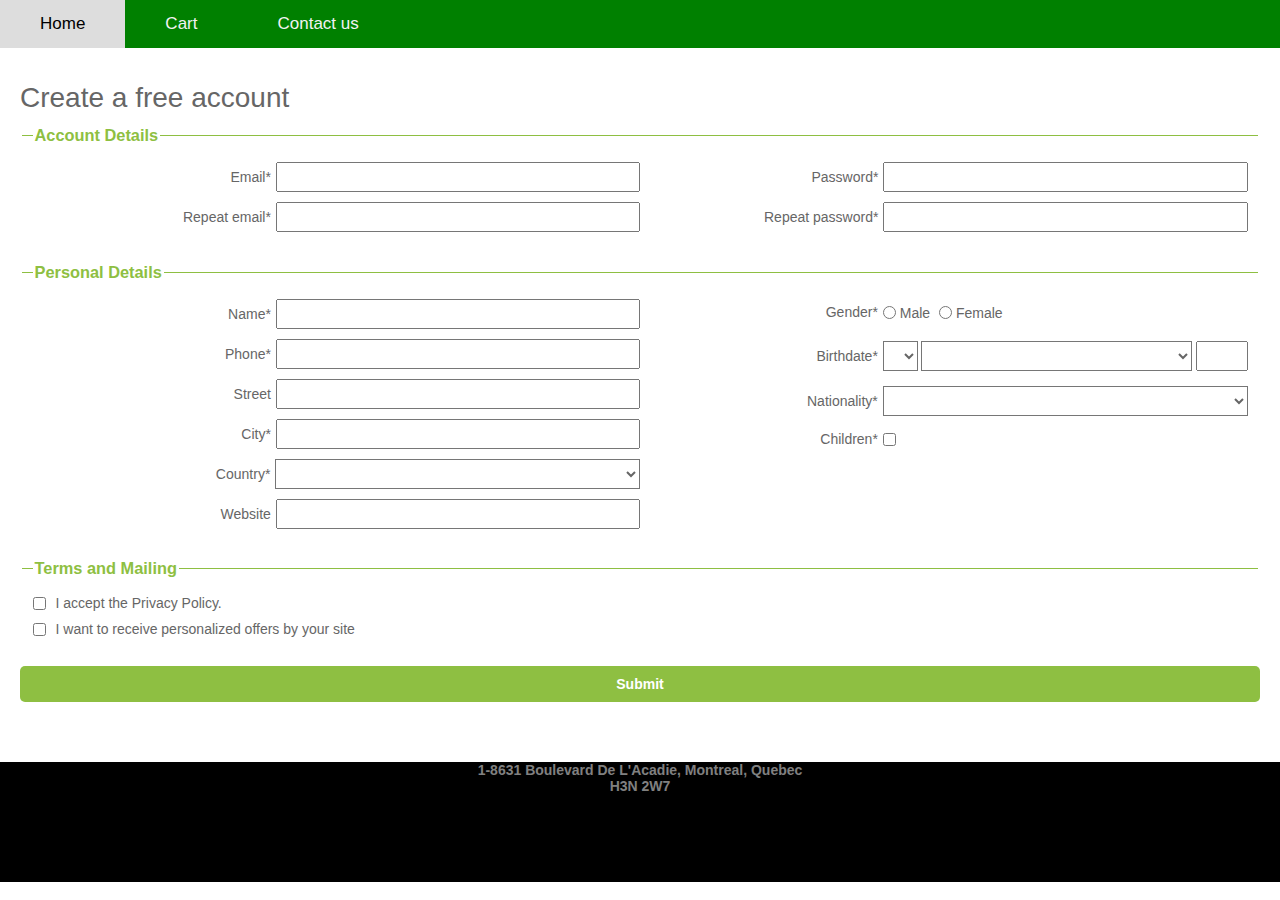
<file: ttd project/about.html>
<!DOCTYPE html>
<html>
<head>
	<title>TTD PROJECT</title>
</head><style>
.navbar {
  overflow: hidden;
  background-color: green;
  
  top: 0;
  width: 100%;
}

.navbar a {
  float: left;
  display: block;
  color: #f2f2f2;
  text-align: center;
  padding: 14px 40px;
  text-decoration: none;
  font-size: 17px;
}

.navbar a:hover {
  background: #ddd;
  color: black;
}
footer{
	background-color: black;
	color: gray;
	display: block;
	height: 120px;
	text-align: center;
	
	margin-top: 30px;
}
 body {
      min-height: 100%;
      }
      body, div, form, input, select, p { 
      padding: 0;
      margin: 0;
      outline: none;
      font-family: Roboto, Arial, sans-serif;
      font-size: 14px;
      color: #666;
      }
      h1 {
      margin: 0;
      font-weight: 400;
      }
      h3 {
      margin: 12px 0;
      color: #8ebf42;
      }
      .main-block {
      display: flex;
      justify-content: center;
      align-items: center;
      background: #fff;
      }
      form {
      width: 100%;
      padding: 20px;
      }
      fieldset {
      border: none;
      border-top: 1px solid #8ebf42;
      }
      .account-details, .personal-details {
      display: flex;
      flex-wrap: wrap;
      justify-content: space-between;
      }
      .account-details >div, .personal-details >div >div {
      display: flex;
      align-items: center;
      margin-bottom: 10px;
      }
      .account-details >div, .personal-details >div, input, label {
      width: 100%;
      }
      label {
      padding: 0 5px;
      text-align: right;
      vertical-align: middle;
      }
      input {
      padding: 5px;
      vertical-align: middle;
      }
      .checkbox {
      margin-bottom: 10px;
      }
      select, .children, .gender, .bdate-block {
      width: calc(100% + 26px);
      padding: 5px 0;
      }
      select {
      background: transparent;
      }
      .gender input {
      width: auto;
      } 
      .gender label {
      padding: 0 5px 0 0;
      } 
      .bdate-block {
      display: flex;
      justify-content: space-between;
      }
      .birthdate select.day {
      width: 35px;
      }
      .birthdate select.mounth {
      width: calc(100% - 94px);
      }
      .birthdate input {
      width: 38px;
      vertical-align: unset;
      }
      .checkbox input, .children input {
      width: auto;
      margin: -2px 10px 0 0;
      }
      .checkbox a {
      color: #8ebf42;
      }
      .checkbox a:hover {
      color: #82b534;
      }
      button {
      width: 100%;
      padding: 10px 0;
      margin: 10px auto;
      border-radius: 5px; 
      border: none;
      background: #8ebf42; 
      font-size: 14px;
      font-weight: 600;
      color: #fff;
      }
      button:hover {
      background: #82b534;
      }
      @media (min-width: 568px) {
      .account-details >div, .personal-details >div {
      width: 50%;
      }
      label {
      width: 40%;
      }
      input {
      width: 60%;
      }
      select, .children, .gender, .bdate-block {
      width: calc(60% + 16px);
      }
      }</style>
<body>
	<div class="navbar">
  <a href="index.html">Home</a>
  <a href="cart.html">Cart</a>
  <a href="about.html">Contact us</a></div>
	<div class="mydiv">
<ul id="myTable">

	

</ul></div>
 <div class="main-block">
   <form>
      <h1>Create a free account</h1>
      <fieldset>
        <legend>
          <h3>Account Details</h3>
        </legend>
        <div  class="account-details">
          <div><label>Email*</label><input type="text" name="name" required></div>
          <div><label>Password*</label><input type="password" name="name" required></div>
          <div><label>Repeat email*</label><input type="text" name="name" required></div>
          <div><label>Repeat password*</label><input type="password" name="name" required></div>
        </div>
      </fieldset>
      <fieldset>
        <legend>
          <h3>Personal Details</h3>
        </legend>
        <div  class="personal-details">
          <div>
            <div><label>Name*</label><input type="text" name="name" required></div>
            <div><label>Phone*</label><input type="text" name="name" required></div>
            <div><label>Street</label><input type="text" name="name"></div>
            <div><label>City*</label><input type="text" name="name" required></div>
            <div>
              <label>Country*</label>  
              <select>
                <option value=""></option>
                <option value="Armenia">Armenia</option>
                <option value="Russia">Russia</option>
                <option value="Germany">Germany</option>
                <option value="France">France</option>
                <option value="USA">USA</option>
                <option value="UK">UK</option>
              </select>
            </div>
            <div><label>Website</label><input type="text" name="name"></div>
          </div>
          <div>
            <div>
              <label>Gender*</label>
              <div class="gender">
                <input type="radio" value="none" id="male" name="gender" required/>
                <label for="male" class="radio">Male</label>
                <input type="radio" value="none" id="female" name="gender" required/>
                <label for="female" class="radio">Female</label>
              </div>
            </div>
            <div class="birthdate">
              <label>Birthdate*</label>
              <div class="bdate-block">
                <select class="day" required>
                  <option value=""></option>
                  <option value="01">01</option>
                  <option value="02">02</option>
                  <option value="03">03</option>
                  <option value="04">04</option>
                  <option value="05">05</option>
                  <option value="06">06</option>
                  <option value="07">07</option>
                  <option value="08">08</option>
                  <option value="09">09</option>
                  <option value="10">10</option>
                  <option value="11">11</option>
                  <option value="12">12</option>
                  <option value="13">13</option>
                  <option value="14">14</option>
                  <option value="15">15</option>
                  <option value="16">16</option>
                  <option value="17">17</option>
                  <option value="18">18</option>
                  <option value="19">19</option>
                  <option value="20">20</option>
                  <option value="21">21</option>
                  <option value="22">22</option>
                  <option value="23">23</option>
                  <option value="24">24</option>
                  <option value="25">25</option>
                  <option value="26">26</option>
                  <option value="27">27</option>
                  <option value="28">28</option>
                  <option value="29">29</option>
                  <option value="30">30</option>
                  <option value="31">31</option>
                </select>
                <select class="mounth" required>
                  <option value=""></option>
                  <option value="January">January</option>
                  <option value="February">February</option>
                  <option value="March">March</option>
                  <option value="April">April</option>
                  <option value="May">May</option>
                  <option value="June">June</option>
                  <option value="July">July</option>
                  <option value="August">August</option>
                  <option value="September">September</option>
                  <option value="October">October</option>
                  <option value="November">November</option>
                  <option value="December">December</option>
                </select>
                <input type="text" name="name" required>
              </div>
            </div>
            <div>
              <label>Nationality*</label>              
              <select required>
                <option value=""></option>
                <option value="Armenian">Armenian</option>
                <option value="Russian">Russian</option>
                <option value="German">German</option>
                <option value="French">French</option>
                <option value="American">American</option>
                <option value="English">English</option>
              </select>
            </div>
            <div>
              <label>Children*</label>
              <div class="children"><input type="checkbox" name="name" required></div>
            </div>
          </div>
        </div>
      </fieldset>
      <fieldset>
        <legend>
          <h3>Terms and Mailing</h3>
        </legend>
        <div  class="terms-mailing">
          <div class="checkbox">
            <input type="checkbox" name="checkbox"><span>I accept the Privacy Policy.</a></span>
          </div>
          <div class="checkbox">
            <input type="checkbox" name="checkbox"><span>I want to receive personalized offers by your site</span>
          </div>
      </fieldset>
      <button type="submit" id="myBtn">Submit</button>
    </form>

   </div> 
<footer>
	<h4>1-8631 Boulevard De L'Acadie, Montreal, Quebec<br>H3N 2W7
	     </h4></footer>

</body>
</html>
</file>
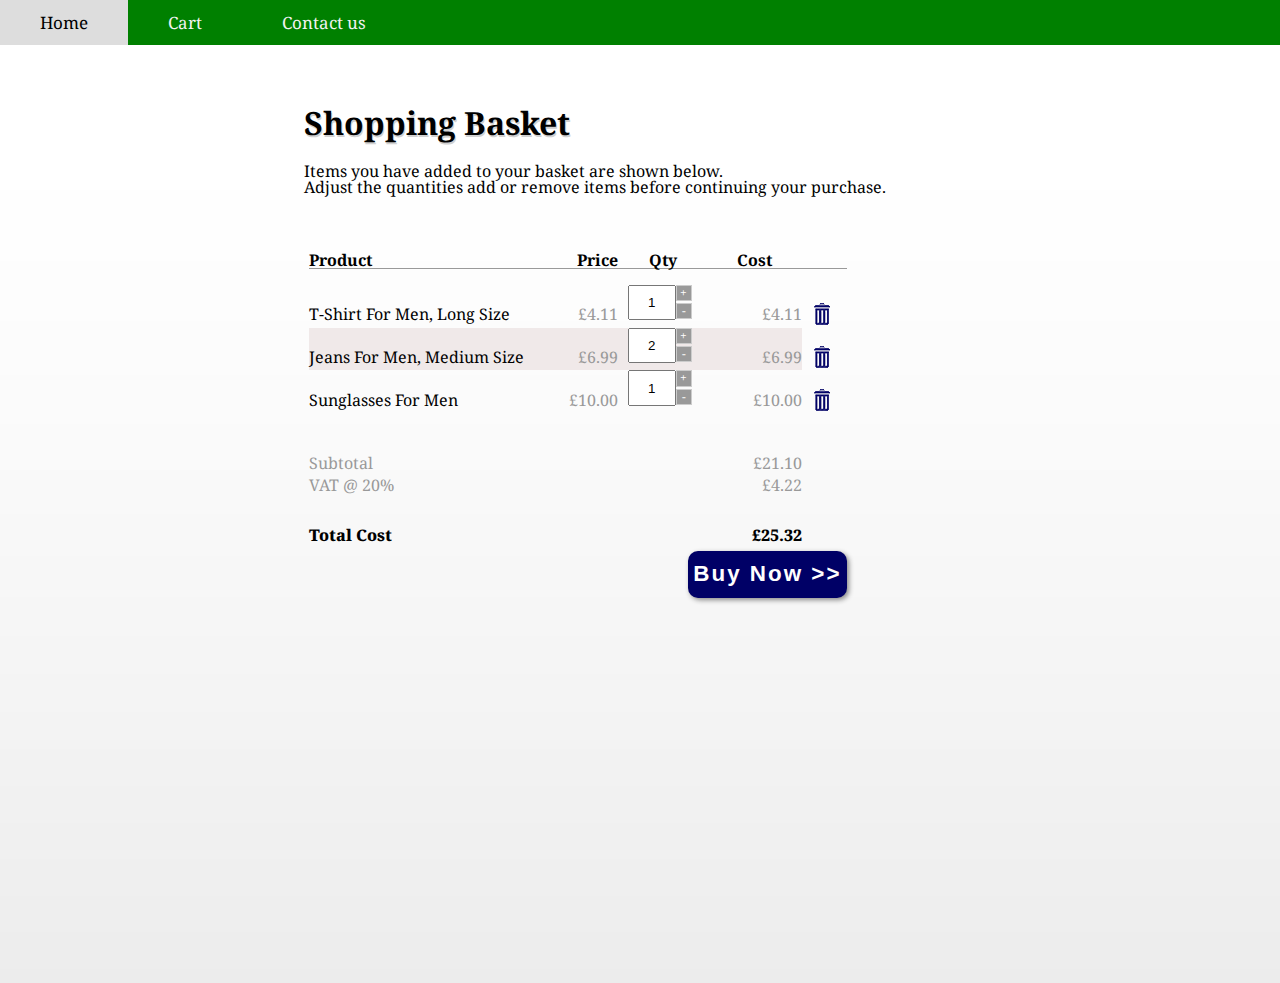
<file: ttd project/cart.html>
<!DOCTYPE html>
<html class="no-js" dir="ltr" id="akqa-test" lang="en">
<head>
    <meta charset="utf-8">
    <meta content="width=device-width, initial-scale=1, minimum-scale=1" name="viewport">
    <title>Shopping Basket</title>
    <link href="css/style.css" rel="stylesheet" type="text/css">																			
    <link href=
    'http://fonts.googleapis.com/css?family=Droid+Sans:400,700|Droid+Serif:400,700'
    rel='stylesheet' type='text/css'>
	<script src="js/libs/modernizr.custom.min.js"></script>
	<script src="js/libs/jquery-2.1.1.min.js"></script>
  
</head>
<style type="text/css">
    .navbar {
  overflow: hidden;
  background-color: green;

  top: 0;
  width: 100%;
}

.navbar a {
  float: left;
  display: block;
  color: #f2f2f2;
  text-align: center;
  padding: 14px 40px;
  text-decoration: none;
  font-size: 17px;
}

.navbar a:hover {
  background: #ddd;
  color: black;
}
footer{
    background-color: black;
    color: gray;
    display: block;
    height: 120px;
    text-align: center;
    
    margin-top: 3300px;
}

</style>
<body>
    <div class="navbar">
  <a href="index.html">Home</a>
  <a href="cart.html">Cart</a>
  <a href="about.html">Contact us</a></div>
    <div id="layout">
        <div class="clearfix" id="content">
            <h1>Shopping Basket</h1>
            <p>Items you have added to your basket are shown below.<br>
            Adjust the quantities add or remove items before continuing your
            purchase.</p>
            <form action='#' class="clearfix" id='basket' method='post'
            name="basket">
                <table id="cart">
                    <thead>
                        <tr>
                            <th class="firstColumn">Product</th>
                            <th class="secondColumn">Price</th>
                            <th class="thirdColumnColumn">Qty</th>
                            <th class="fourthColumn">Cost</th>
                            <th class="fifthColumn">&nbsp;</th>
                            <th class="sixColumn itemId">Item Id</th>
                        </tr>
                    </thead>
                    <tbody>
                        <tr class="topline">
                            <td colspan="6">&nbsp;</td>
                        </tr>
                        <tr class="productItem">
                            <td class="itemName">T-Shirt For Men, Long Size</td>
                            <td class="amt unitPrice">£4.11</td>
                            <td>
                                <div class="quantityWrap">
                                    <div class="left">
                                        <label class="lbl" for="quantityItem1" id=
                                        "lbl1">Quantity of item 1</label>
                                        <input class='quantity' id="qtyItem1" name=
                                        'qtyItem1' type='text' value='1'>
                                    </div>
                                    <div class="right">
                                        <div class="buttonQuantity quantityplus" tabindex=
                                        "0">+</div>
                                        <div class="buttonQuantity quantityminus" tabindex=
                                        "0">-</div>
                                    </div>
                                </div>
                            </td>
                            <td class="amt rowTotal">£4.11</td>
                            <td><span class="remove"><img alt="X" src=
                            "img/trash.gif" tabindex="0"></span></td>
                            <td class="itemId"><input type='text' value=
                            '99'></td>
                        </tr>
                        <tr class="productItem">
                            <td class="itemName even">Jeans For Men, Medium Size</td>
                            <td class="amt unitPrice even">£6.99</td>
                            <td class="even">
                                <div class="quantityWrap">
                                    <div class="left">
                                        <label class="lbl" for="quantityItem2" id=
                                        "lbl2">Quantity of item 2</label>
                                        <input class='quantity' id="qtyItem2" name=
                                        'qtyItem2' type='text' value='2'>
                                    </div>
                                    <div class="right">
                                        <div class="buttonQuantity quantityplus" tabindex=
                                        "0">+</div>
                                        <div class="buttonQuantity quantityminus" tabindex=
                                        "0">-</div>
                                    </div>
                                </div>
                            </td>
                            <td class="amt rowTotal even">£6.99</td>
                            <td><span class="remove"><img alt="X" src=
                            "img/trash.gif" tabindex="0"></span></td>
                            <td class="itemId even"><input type='text' value=
                            '100'></td>
                        </tr>
                        <tr class="productItem">
                            <td class="itemName">Sunglasses For Men</td>
                            <td class="amt unitPrice">£10.00</td>
                            <td>
                                <div class="quantityWrap">
                                    <div class="left">
                                        <label class="lbl" for="quantityItem3" id=
                                        "lbl3">Quantity of item 3</label>
                                        <input class='quantity' id="qtyItem3" name=
                                        'qtyItem3' type='text' value='1'>
                                    </div>
                                    <div class="right">
                                        <div class="buttonQuantity quantityplus" tabindex=
                                        "0">+</div>
                                        <div class="buttonQuantity quantityminus" tabindex=
                                        "0">-</div>
                                    </div>
                                </div>
                            </td>
                            <td class="amt rowTotal">£10.00</td>
                            <td><span class="remove"><img alt="X" src=
                            "img/trash.gif" tabindex="0"></span></td>
                            <td class="itemId"><input type='text' value=
                            '101'></td>
                        </tr>
                        <tr>
                            <td colspan="6">&nbsp;</td>
                        </tr>
                        <tr class="totalRow">
                            <td class="standardLabel">Subtotal</td>
                            <td colspan="2"></td>
                            <td class="amt" id="subTotal">£21.10</td>
                            <td>&nbsp;</td>
                            <td>&nbsp;</td>
                        </tr>
                        <tr class="totalRow">
                            <td class="standardLabel">VAT&nbsp;@&nbsp;20%</td>
                            <td class="amt" colspan="2">&nbsp;</td>
                            <td class="amt" id="VATAmount">£4.22</td>
                            <td>&nbsp;</td>
                            <td>&nbsp;</td>
                        </tr>
                        <tr class="grandTotalRow">
                            <td class="boldLabel">Total Cost</td>
                            <td class="amt" colspan="2">&nbsp;</td>
                            <td class="amt" id="grandTotal">£25.32</td>
                            <td>&nbsp;</td>
                            <td>&nbsp;</td>
                        </tr>
                        <tr id="buyoutRow">
                            <td colspan="6"><button id="buyNow" name="buyNow"
                            type="submit" value="buy">Buy Now
                            &gt;&gt;</button></td>
                        </tr>
                    </tbody>
                </table>
            </form>
			<div id="loading"></div>
        </div>
    </div>
	<script src="js/shoppingcart.js" type="text/javascript">
	</script><script type="text/javascript">
$(function() {
    var buyNow = new $.basket($('#layout'),{VATRate: '20',url: ''});
    });
    </script>
</body>
</html>
</file>
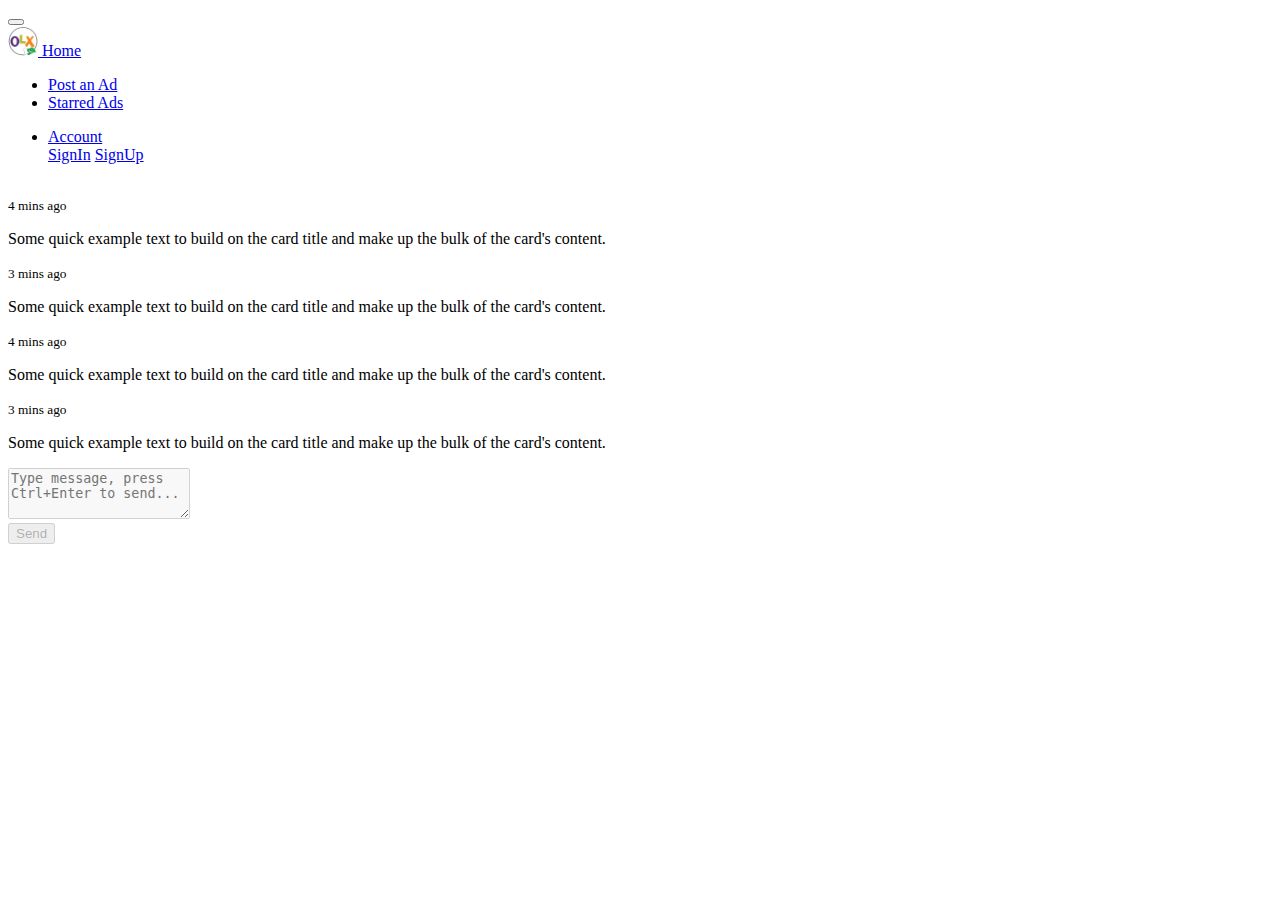
<file: p1n project alpha and beta/P1N FINAL PROJECT ALPHA version/chat.html>
<!DOCTYPE html>
<html lang="en">

<head>
  <meta charset="UTF-8">
  <meta name="viewport" content="width=device-width, initial-scale=1.0">
  <meta http-equiv="X-UA-Compatible" content="ie=edge">
  <link rel="stylesheet" href="https://stackpath.bootstrapcdn.com/bootstrap/4.1.3/css/bootstrap.min.css" integrity="sha384-MCw98/SFnGE8fJT3GXwEOngsV7Zt27NXFoaoApmYm81iuXoPkFOJwJ8ERdknLPMO"
    crossorigin="anonymous">
  <style>
    #chat-msgs {
      max-height: 550px;
      overflow-y: scroll;
    }
  </style>
</head>

<body>
  <div class="container" id="chat-heading">
    <div class="container-fluid" id="chat-msgs">
      <div class="row justify-content-start mb-1">
        <div class="col-7">
          <div class="card text-left bg-info text-white">
            <div class="card-body">
              <p class="card-text">
                <small>4 mins ago</small>
              </p>
              <p class="card-text">Some quick example text to build on the card title and make up the bulk of the card's content.</p>
            </div>
          </div>
        </div>
      </div>
      <div class="row justify-content-end mb-1">
        <div class="col-7">
          <div class="card text-right alert-dark">
            <div class="card-body">
              <p class="card-text">
                <small>3 mins ago</small>
              </p>
              <p class="card-text">Some quick example text to build on the card title and make up the bulk of the card's content.</p>
            </div>
          </div>
        </div>
      </div>

      <div class="row justify-content-start mb-1">
        <div class="col-7">
          <div class="card text-left bg-info text-white">
            <div class="card-body">
              <p class="card-text">
                <small>4 mins ago</small>
              </p>
              <p class="card-text">Some quick example text to build on the card title and make up the bulk of the card's content.</p>
            </div>
          </div>
        </div>
      </div>
      <div class="row justify-content-end mb-1">
        <div class="col-7">
          <div class="card text-right alert-dark">
            <div class="card-body">
              <p class="card-text">
                <small>3 mins ago</small>
              </p>
              <p class="card-text">Some quick example text to build on the card title and make up the bulk of the card's content.</p>
            </div>
          </div>
        </div>
      </div>
    </div>
    <div class="form-group">
      <textarea class="form-control" id="msgBox" rows="3" placeholder="Type message, press Ctrl+Enter to send..."></textarea>
      <div class="text-right">
        <button class="btn btn-primary mb-2" id="sendNewMsgBtn">Send</button>
      </div>
    </div>
  </div>
</body>
<script src="https://www.gstatic.com/firebasejs/5.1.0/firebase-app.js"></script>
<script src="https://www.gstatic.com/firebasejs/5.1.0/firebase-auth.js"></script>
<script src="https://www.gstatic.com/firebasejs/5.1.0/firebase-database.js"></script>
<script>
  var config = {
    apiKey: "AIzaSyDry0YpM2P2gNpqB-fHWh69RVa64vK-y8g",
    authDomain: "project0-bf4c5.firebaseapp.com",
    databaseURL: "https://project0-bf4c5.firebaseio.com",
    projectId: "project0-bf4c5",
    storageBucket: "project0-bf4c5.appspot.com",
    messagingSenderId: "792324587776"
  };
  firebase.initializeApp(config);
</script>
<script src="./chat.js"></script>
<script src="./nav-bar.js"></script>
</html>
</file>
<file: Interactive Content 2 final project/style.css>
/*------------------------------------------------------------------
    IMPORT FONTS
-------------------------------------------------------------------*/

@import url('https://fonts.googleapis.com/css?family=Quicksand:300,400,500,700');

/*------------------------------------------------------------------
    IMPORT FILES
-------------------------------------------------------------------*/

@import url(css/animate.css);
@import url(css/animate.min.css);
@import url(css/bootstrap-touch-slider.css);
@import url(css/flaticon.css);
@import url(css/timeline.min.css);
@import url(css/prettyPhoto.css);
@import url(css/owl.carousel.css);
@import url(css/font-awesome.min.css);

/*------------------------------------------------------------------
    SKELETON
-------------------------------------------------------------------*/

body {
    color: #333333;
    font-size: 15px;
    font-family: 'Quicksand', sans-serif;
    line-height: 1.80857;
}

body.demos .section {
    background: url(images/bg.png) repeat top center #f2f3f5;
}

body.demos .section-title img {
    max-width: 280px;
    display: block;
    margin: 10px auto;
}

body.demos .service-widget h3 {
    border-bottom: 1px solid #ededed;
    font-size: 18px;
    padding: 20px 0;
    background-color: #ffffff;
}

body.demos .service-widget {
    margin: 0 0 30px;
    padding: 30px;
    background-color: #fff
}

body.demos .container-fluid {
    max-width: 1080px
}

html, body{
	height: 100%;
}


a {
    color: #1f1f1f;
    text-decoration: none !important;
    outline: none !important;
    -webkit-transition: all .3s ease-in-out;
    -moz-transition: all .3s ease-in-out;
    -ms-transition: all .3s ease-in-out;
    -o-transition: all .3s ease-in-out;
    transition: all .3s ease-in-out;
}

h1,
h2,
h3,
h4,
h5,
h6 {
    letter-spacing: 0;
    font-weight: normal;
    position: relative;
    padding: 0 0 10px 0;
    font-weight: normal;
    line-height: 120% !important;
    color: #1f1f1f;
    margin: 0
}

h1 {
    font-size: 24px
}

h2 {
    font-size: 22px
}

h3 {
    font-size: 18px
}

h4 {
    font-size: 16px
}

h5 {
    font-size: 14px
}

h6 {
    font-size: 13px
}

h1 a,
h2 a,
h3 a,
h4 a,
h5 a,
h6 a {
    color: #212121;
    text-decoration: none!important;
    opacity: 1
}

h1 a:hover,
h2 a:hover,
h3 a:hover,
h4 a:hover,
h5 a:hover,
h6 a:hover {
    opacity: .8
}

a {
    color: #1f1f1f;
    text-decoration: none;
    outline: none;
}

a,
.btn {
    text-decoration: none !important;
    outline: none !important;
    -webkit-transition: all .3s ease-in-out;
    -moz-transition: all .3s ease-in-out;
    -ms-transition: all .3s ease-in-out;
    -o-transition: all .3s ease-in-out;
    transition: all .3s ease-in-out;
}

.btn-custom {
    margin-top: 20px;
    background-color: transparent !important;
    border: 2px solid #ddd;
    padding: 12px 40px;
    font-size: 16px;
}

.lead {
    font-size: 18px;
    line-height: 30px;
    color: #767676;
    margin: 0;
    padding: 0;
}

blockquote {
    margin: 20px 0 20px;
    padding: 30px;
}


/*------------------------------------------------------------------
    WP CORE
-------------------------------------------------------------------*/

.first {
    clear: both
}

.last {
    margin-right: 0
}

.alignnone {
    margin: 5px 20px 20px 0;
}

.aligncenter,
div.aligncenter {
    display: block;
    margin: 5px auto 5px auto;
}

.alignright {
    float: right;
    margin: 10px 0 20px 20px;
}

.alignleft {
    float: left;
    margin: 10px 20px 20px 0;
}

a img.alignright {
    float: right;
    margin: 10px 0 20px 20px;
}

a img.alignnone {
    margin: 10px 20px 20px 0;
}

a img.alignleft {
    float: left;
    margin: 10px 20px 20px 0;
}

a img.aligncenter {
    display: block;
    margin-left: auto;
    margin-right: auto
}

.wp-caption {
    background: #fff;
    border: 1px solid #f0f0f0;
    max-width: 96%;
    /* Image does not overflow the content area */
    padding: 5px 3px 10px;
    text-align: center;
}

.wp-caption.alignnone {
    margin: 5px 20px 20px 0;
}

.wp-caption.alignleft {
    margin: 5px 20px 20px 0;
}

.wp-caption.alignright {
    margin: 5px 0 20px 20px;
}

.wp-caption img {
    border: 0 none;
    height: auto;
    margin: 0;
    max-width: 98.5%;
    padding: 0;
    width: auto;
}

.wp-caption p.wp-caption-text {
    font-size: 11px;
    line-height: 17px;
    margin: 0;
    padding: 0 4px 5px;
}


/* Text meant only for screen readers. */

.screen-reader-text {
    clip: rect(1px, 1px, 1px, 1px);
    position: absolute !important;
    height: 1px;
    width: 1px;
    overflow: hidden;
}

.screen-reader-text:focus {
    background-color: #f1f1f1;
    border-radius: 3px;
    box-shadow: 0 0 2px 2px rgba(0, 0, 0, 0.6);
    clip: auto !important;
    color: #21759b;
    display: block;
    font-size: 14px;
    font-size: 0.875rem;
    font-weight: bold;
    height: auto;
    left: 5px;
    line-height: normal;
    padding: 15px 23px 14px;
    text-decoration: none;
    top: 5px;
    width: auto;
    z-index: 100000;
    /* Above WP toolbar. */
}

/*------------------------------------------------------------------
    LOADER
-------------------------------------------------------------------*/

.loader-container {
  position: absolute;
  top: 0;
  left: 0;
  width: 100%;
  height: 100%;
  z-index:8888;
}
.loader-container:before {
  content: '';
  position: absolute;
  top: 0;
  left: 0;
  width: 100%;
  height: 50%;
  background: #9dc15b;
  z-index: -1;
  transition: top 1.2s linear 3.1s;
}
.loader-container:after {
  content: '';
  position: absolute;
  bottom: 0;
  left: 0;
  width: 100%;
  height: 50%;
  background: #9dc15b;
  z-index: -1;
  transition: bottom 1.2s linear 3.1s;
}
.loader-container.done:before {
  top: -50%;
}
.loader-container.done:after {
  bottom: -50%;
}

.progress-br {
  position: absolute;
  top: 50%;
  left: 50%;
  transform: translateX(-50%) translateY(-50%);
  transform-origin: center;
}
.progress-br .progress__item {
  text-align: center;
  width: 100px;
  height: 100px;
  line-height: 100px;
  border: 2px solid #fff;
  border-radius: 50%;
}
.progress-br .progress__item:before {
  content: '';
  position: absolute;
  top: 0;
  left: 50%;
  margin-top: -3px;
  margin-left: 0px;
  width: 45px;
  height: 45px;
  border-top: solid 10px #fff;
  border-right: solid 10px #fff;
  border-top-right-radius: 100%;
  transform-origin: left bottom;
  -webkit-animation: spin 3s linear infinite;
}
.progress-br.float .progress__item:before {
  border-top-width: 2px;
  margin-top: 0px;
  height: 50px;
}
.progress-br.float.shadow:before {
  border-top-width: 2px;
  margin-top: -41px;
  height: 50px;
}
.progress-br.shadow:before {
  content: '';
  position: absolute;
  top: 50%;
  left: 50%;
  margin: -43px 0 0 12px;
  width: 45px;
  height: 45px;
  border-top: solid 10px #6e912d;
  border-right: solid 10px #6e912d;
  border-top-right-radius: 100%;
  z-index: -1;
  transform-origin: left bottom;
  -webkit-animation: spin 3s linear infinite;
}
.progress-br.shadow:after {
  content: '';
  position: absolute;
  top: 50%;
  left: 50%;
  width: 100px;
  height: 100px;
  color: #6e912d;
  text-align: center;
  line-height: 100px;
  border: 2px solid #6e912d;
  border-radius: 50%;
  margin: -40px 0 0 -40px;
  z-index: -1;
  transform-origin: center;
}
.progress-br.done .progress__item {
  opacity: 0;
  -webkit-animation: done 3.1s;
  transition: opacity 0.3s linear 3.1s;
}
.progress-br.done .progress__item:before {
  display: none;
}
.progress-br.done:before {
  display: none;
}
.progress-br.done:after {
  opacity: 0;
  -webkit-animation: done 3.1s;
  transition: opacity 0.15s linear 3.1s;
}

@-webkit-keyframes done {
  10% {
    transform: scale(1.1);
  }
  20% {
    transform: scale(0.9);
  }
  30% {
    transform: scale(1.07);
  }
  40% {
    transform: scale(0.93);
  }
  50% {
    transform: scale(1.04);
  }
  60% {
    transform: scale(0.97);
  }
  80% {
    transform: scale(1.01);
  }
  90% {
    transform: scale(0.99);
  }
  100% {
    transform: scale(1);
  }
}
@-webkit-keyframes spin {
  100% {
    -webkit-transform: rotate(360deg);
  }
}

.shadow{
	box-shadow: none !important;
}

/*------------------------------------------------------------------
    HEADER
-------------------------------------------------------------------*/


.top-navbar .bg-light{
	background: #333333 !important;
}

.top-navbar .navbar-light .navbar-nav .nav-link{
	color: #ffffff;
	font-size: 16px;
	font-weight: 500;
}

.top-navbar .navbar-light .navbar-nav .nav-item{
	position: relative;
	display: inline-block;
	padding: 15px 0px;
	margin: 0px 20px;
}
.top-navbar .navbar-light .navbar-nav .nav-item .nav-link{
	padding: 6px 0px;
	position: relative;
	display: block;
	line-height: 30px;
	letter-spacing: 1px;
}

.top-navbar .navbar-light .navbar-nav .nav-item::after {
    position: absolute;
    content: '';
    left: 50%;
    bottom: auto;
    top: 11px;
    width: 7px;
    height: 8px;
    opacity: 0;
    margin-left: -3px;
    background-color: #ffffff;
	border-radius: 50px;
    -webkit-transform: translateY(0px);
    transform: translateY(0px);
    transition: all 900ms ease;
    -webkit-transition: all 900ms ease;
    -ms-transition: all 900ms ease;
    -o-transition: all 900ms ease;
    -moz-transition: all 900ms ease;
}

.top-navbar .navbar-light .navbar-nav .nav-item .nav-link::before {
    position: absolute;
    content: '';
    left: 0%;
    bottom: auto;
    top: -4px;
    width: 7px;
    height: 8px;
	border-radius: 50px;
    opacity: 0;
    margin-left: -10px;
    background-color: #ffffff;
    -webkit-transform: translateY(0px);
    transform: translateY(0px);
    transition: all 900ms ease;
    -webkit-transition: all 900ms ease;
    -ms-transition: all 900ms ease;
    -o-transition: all 900ms ease;
    -moz-transition: all 900ms ease;
}

.top-navbar .navbar-light .navbar-nav .nav-item .nav-link::after {
    position: absolute;
    content: '';
    right: 0%;
    left: auto;
    bottom: auto;
    top: -4px;
    width: 7px;
    height: 8px;
	border-radius: 50px;
	border: none !important;
    opacity: 0;
    margin-right: -11px;
    background-color: #ffffff;
    transition: all 900ms ease;
    -webkit-transition: all 900ms ease;
    -ms-transition: all 900ms ease;
    -o-transition: all 900ms ease;
    -moz-transition: all 900ms ease;
}

.top-navbar .navbar-light .navbar-nav .nav-item.active::after{
	opacity: 1;
}

.top-navbar .navbar-light .navbar-nav .nav-item.active .nav-link::before {
	opacity: 1;
	left: 40%;
}
.top-navbar .navbar-light .navbar-nav .nav-item.active .nav-link{
	color: #9dc15b;
}
.top-navbar .navbar-light .navbar-nav .nav-item.active .nav-link::after{
	opacity: 1;
	right: 40%;
}

.top-navbar .navbar-light .navbar-nav .nav-item:hover::after{
	opacity: 1;
}

.top-navbar .navbar-light .navbar-nav .nav-item .nav-link:hover::before{
	opacity: 1;
	left: 40%;
}
.top-navbar .navbar-light .navbar-nav .nav-item .nav-link:hover{
	color: #9dc15b;
}
.top-navbar .navbar-light .navbar-nav .nav-item .nav-link:hover::after{
	opacity: 1;
	right: 40%;
}

.dropdown:hover>.dropdown-menu {
  display: block;
}

.dropdown>.dropdown-toggle:active {
    pointer-events: none;
}



.top-navbar.fixed-menu .bg-light {
    position: fixed;
    top: 0;
    width: 100%;
    z-index: 9999;
    visibility: visible;
    transform: translate(0,0) scale(1);
    transition: .3s;
}

.top-navbar .bg-light {
    padding-top: 15px;
    padding-bottom: 15px;
    box-shadow: 0 0 18px 0 rgba(0,0,0,.12);
}

.top-navbar .navbar-light .navbar-nav li .dropdown-menu {
    box-shadow: 0 2px 12px 0 rgba(0,0,0,.12);
    border: none;
    border-radius: 0px;
    margin: 0px;
}

.top-navbar .navbar-light .navbar-nav li .dropdown-menu a:hover{
	background: #9dc15b;
	color: #ffffff;
}

.navbar-right li a{
	position: relative;
	padding: 13px 20px;
	font-size: 18px;
	display: inline-block;
}
.navbar-right li a,
.navbar-right li a.hover-btn-new::after {
	-webkit-transition: all 0.3s;
	-moz-transition: all 0.3s;
	-o-transition: all 0.3s;
	transition: all 0.3s;
}

.navbar-right li a.hover-btn-new::before,
.navbar-right li a.hover-btn-new::after {
  background: #9dc15b;
  content: '';
  position: absolute;
  z-index: 1;
}

.navbar-right li a.hover-btn-new:hover span {
  color: #ffffff;
}
.navbar-right li a.hover-btn-new::before {
  height: 100%;
  left: 0;
  top: 0;
  width: 100%;
}
.navbar-right li a.hover-btn-new::after {
  background: #ffffff !important;
  height: 100%;
  left: 0;
  top: 0;
  width: 100%;
}
.navbar-right li a.hover-btn-new span{
	position: relative;
	z-index: 2;
	color: #333333;
}
.navbar-right li a.hover-btn-new:hover:after {
  height: 0;
  left: 50%;
  top: 50%;
  width: 0;
}


.navbar-toggler{
	background: #ffffff;
	border-radius: 0px;
	padding: 10px 10px;
}

.navbar-toggler .icon-bar {
    display: block;
    width: 22px;
    height: 2px;
    border-radius: 1px;
	background: #333333;
}
.navbar-toggler .icon-bar + .icon-bar {
    margin-top: 4px;
}

.navbar-toggler:hover{
	background: #9dc15b;
}

.navbar-toggler:hover .icon-bar{
	background: #ffffff;
}


.box-slider{
	height: 100%;
}


.box-slider .carousel-control-prev{
	background: #9dc15b;
	position: absolute;
	left: 0px;
	font-size: 38px;
	top: 40%;
	width: 60px;
	height: 60px;
	line-height: 20px;
	opacity: 1;
}
.box-slider .carousel-control-next{
	background: #9dc15b;
	position: absolute;
	right: 0px;
	font-size: 38px;
	top: 40%;
	width: 60px;
	height: 60px;
	line-height: 20px;
	opacity: 1;
}

.first-section .big-tagline a{
	background: none;
	position: relative;
	display: inline-block;
	font-size: 18px;
	color: #333333;
	padding: 13px 40px;
	font-weight: 500;
}


.big-tagline a,
.big-tagline a.hover-btn-new::after {
	-webkit-transition: all 0.3s;
	-moz-transition: all 0.3s;
	-o-transition: all 0.3s;
	transition: all 0.3s;
}

.big-tagline a.hover-btn-new::before,
.big-tagline a.hover-btn-new::after {
  background: #fff;
  content: '';
  position: absolute;
  z-index: 1;
}

.big-tagline a.hover-btn-new:hover span {
  color: #9dc15b;
}

.hover-btn-new::before {
  height: 100%;
  left: 0;
  top: 0;
  width: 100%;
}

.hover-btn-new::after {
  background: #9dc15b !important;
  height: 100%;
  left: 0;
  top: 0;
  width: 100%;
}
.hover-btn-new span{
	position: relative;
	z-index: 2;
}

.hover-btn-new:hover:after {
  height: 0;
  left: 50%;
  top: 50%;
  width: 0;
}


.first-section .big-tagline a:hover{
	color: #333333;
}
.box-slider .carousel-inner{
	height: 100%;
}
.box-slider .carousel-item{
	height: 100%;
	width: 100%;
}



/*------------------------------------------------------------------
    SECTIONS
-------------------------------------------------------------------*/

.dbcolor{
	background: #9dc15b;
}

.parallax {
    background-attachment: fixed;
    background-size: cover;
    padding: 120px 0;
    position: relative;
    width: 100%;
}

.parallax.parallax-off {
    background-attachment: fixed !important;
    display: block;
    overflow: hidden;
    position: relative;
    background-position: center center;
    vertical-align: sub;
    width: 100%;
    z-index: 2;
}

.no-scroll-xy {
    overflow: hidden !important;
    -webkit-transition: all .4s ease-in-out;
    -moz-transition: all .4s ease-in-out;
    -ms-transition: all .4s ease-in-out;
    -o-transition: all .4s ease-in-out;
    transition: all .4s ease-in-out;
}

.section {
    display: block;
    position: relative;
    overflow: hidden;
    padding: 70px 0;
}

.noover {
    overflow: visible;
}

.noover .btn-dark {
    border: 0 !important;
}

.nopad {
    padding: 0;
}

.nopadtop {
    padding-top: 0;
}

.section.wb {
    background-color: #ffffff;
}

.section.lb {
    background-color: #f2f3f5;
}

.section.db {
    background-color: #1f1f1f;
}

.section.color1 {
    background-color: #448AFF;
}
.section.cl {
	background-color: #2d3032;
}

.first-section {
    position: relative;
    overflow: hidden;
    height: 100%;	
	vertical-align: middle;
}

.first-section::before {
    content: "";
    position: absolute;
    height: 100%;
    width: 100%;
	top: 0px;
	left: 0px;
    display: block;
    background: rgba(0,0,0,0.5);
}

.first-section h2 {
    color: #ffffff;
    font-size: 68px;
    font-weight: 300;
    text-transform: capitalize;
    display: block;
    margin: 0;
    padding: 0 0 30px;
    position: relative;
}

.first-section h2 strong{
	color: #9dc15b;
}

.first-section .lead {
    font-size: 21px;
    font-weight: 300;
    padding: 0 0 40px;
    margin: 0;
    line-height: inherit;
    color: #ffffff;
}

.macbookright {
    width: 980px;
    position: absolute;
    right: -15%;
    bottom: -6%;
}

.section-title {
    display: block;
    position: relative;
    margin-bottom: 60px;
}

.section-title p {
    color: #999;
    font-weight: 400;
    font-size: 18px;
    line-height: 33px;
    margin: 0;
}

.section-title h3 {
    font-size: 42px;
    font-weight: 500;
    line-height: 62px;
    margin: 0 0 25px;
    padding: 0;
    text-transform: none;
}

.section.colorsection p,
.section.colorsection h3,
.section.db h3 {
    color: #ffffff;
}


.box-slider .first-section{
	display: table;
	position: relative;
	width: 100%;
}
.dtab{
	display: table-cell;
	vertical-align: middle;
}


.page-section{
	padding: 70px 0px; 
}

.customwidget a{
	position: relative;
	padding: 13px 40px;
	font-size: 18px;
	display: inline-block;
}


.customwidget a,
.customwidget a.hover-btn-new::after {
	-webkit-transition: all 0.3s;
	-moz-transition: all 0.3s;
	-o-transition: all 0.3s;
	transition: all 0.3s;
}

.customwidget a.hover-btn-new::before,
.customwidget a.hover-btn-new::after {
  background: #9dc15b;
  content: '';
  position: absolute;
  z-index: 1;
}

.customwidget a.hover-btn-new:hover span {
  color: #333333;
}
.customwidget a.hover-btn-new::before {
  height: 100%;
  left: 0;
  top: 0;
  width: 100%;
}
.customwidget a.hover-btn-new::after {
  background: #333333 !important;
  height: 100%;
  left: 0;
  top: 0;
  width: 100%;
}
.customwidget a.hover-btn-new span{
	position: relative;
	z-index: 2;
	color: #fff;
}
.customwidget a.hover-btn-new:hover:after {
  height: 0;
  left: 50%;
  top: 50%;
  width: 0;
}



.message-box a{
	position: relative;
	padding: 13px 40px;
	font-size: 18px;
	display: inline-block;
}
.message-box a,
.message-box a.hover-btn-new::after {
	-webkit-transition: all 0.3s;
	-moz-transition: all 0.3s;
	-o-transition: all 0.3s;
	transition: all 0.3s;
}

.message-box a.hover-btn-new::before,
.message-box a.hover-btn-new::after {
  background: #9dc15b;
  content: '';
  position: absolute;
  z-index: 1;
}

.message-box a.hover-btn-new:hover span {
  color: #333333;
}
.message-box a.hover-btn-new::before {
  height: 100%;
  left: 0;
  top: 0;
  width: 100%;
}
.message-box a.hover-btn-new::after {
  background: #333333 !important;
  height: 100%;
  left: 0;
  top: 0;
  width: 100%;
}
.message-box a.hover-btn-new span{
	position: relative;
	z-index: 2;
	color: #fff;
}
.message-box a.hover-btn-new:hover:after {
  height: 0;
  left: 50%;
  top: 50%;
  width: 0;
}


.customwidget{
	margin-top: 30px;
}

/*------------------------------------------------------------------
    PORTFOLIO
-------------------------------------------------------------------*/

.item-h2,
.item-h1 {
    height: 100% !important;
    height: auto !important;
}

.isotope-item {
    z-index: 2;
    padding: 0;
}

.isotope-hidden.isotope-item {
    pointer-events: none;
    z-index: 1;
}

.isotope,
.isotope .isotope-item {
    /* change duration value to whatever you like */
    -webkit-transition-duration: 0.8s;
    -moz-transition-duration: 0.8s;
    transition-duration: 0.8s;
}

.isotope {
    -webkit-transition-property: height, width;
    -moz-transition-property: height, width;
    transition-property: height, width;
}

.isotope .isotope-item {
    -webkit-transition-property: -webkit-transform, opacity;
    -moz-transition-property: -moz-transform, opacity;
    transition-property: transform, opacity;
}

.portfolio-filter ul {
    padding: 0;
    z-index: 2;
    display: block;
    position: relative;
    margin: 0;
}

.portfolio-filter ul li {
    border-radius: 0;
    display: inline-block;
    margin: 0 5px 0 0;
    text-decoration: none;
    text-transform: uppercase;
    vertical-align: middle;
}

.portfolio-filter ul li:last-child:after {
    content: "";
}

.portfolio-filter ul li .btn-dark {
    box-shadow: none;
    background-color: transparent;
    border: 1px solid #e6e7e6 !important;
    color: #1f1f1f;
    font-weight: 400;
    font-size: 13px;
    padding: 10px 30px;
}

.da-thumbs {
    list-style: none;
    position: relative;
    padding: 0;
}

.da-thumbs .pitem {
    margin: 0;
    padding: 15px;
    position: relative;
}

.da-thumbs .pitem a,
.da-thumbs .pitem a img {
    display: block;
    position: relative;
}

.da-thumbs .pitem a {
    overflow: hidden;
}

.da-thumbs .pitem a div {
    position: absolute;
    background-color: rgba(0, 0, 0, 0.8);
    width: 100%;
    height: 100%;
}

.da-thumbs .pitem a div h3 {
    display: block;
    color: #ffffff;
    font-size: 20px;
    padding: 30px 15px;
    text-transform: capitalize;
    font-weight: normal;
}

.da-thumbs .pitem a div h3 small {
    display: block;
    color: #ffffff;
    margin-top: 5px;
    font-size: 13px;
    font-weight: 300;
}

.da-thumbs .pitem a div i {
    background-color: #1f1f1f;
    position: absolute;
    color: #ffffff !important;
    bottom: 0;
    font-size: 15px;
    z-index: 12;
    right: 0;
    width: 40px;
    height: 40px;
    line-height: 40px;
    text-align: center;
}


/*------------------------------------------------------------------
    TESTIMONIALS
-------------------------------------------------------------------*/

.logos img {
    margin: auto;
    display: block;
    text-align: center;
    width: 100%;
    opacity: 0.3;
}

.logos img:hover {
    opacity: 1;
}

.desc h3 i {
    color: #9dc15b;
    font-size: 37px;
    vertical-align: middle;
    margin-right: 12px;
}

.desc {
    padding: 30px;
    position: relative;
    background: #000;
    border: 1px solid #111111;
}

.testi-meta {
    display: block;
    margin-top: 20px;
	margin-bottom: 20px;
}

.testi-meta img{
	display: inline-block !important; 
}

.testimonial h4 {
    font-size: 18px;
    color: #ffffff;
    padding: 13px 0 0;
}

.testimonial img {
    max-width: 55px;
}

.testimonial small {
    margin-top: 7px;
    font-size: 16px;
    display: block;
}

.testimonial {
    background-color: transparent;
	max-width: 760px;
	width: 100%;
	margin: 0 auto;
	text-align: center;
}

.testimonial h3 {
    padding: 0 0 10px;
    font-size: 20px;
    font-weight: 600;
}

.testimonial small,
.testimonial .lead {
    background-color: transparent;
    color: #aaa;
    display: block;
    font-size: 16px;
    font-style: normal;
    line-height: 30px;
    margin: 0;
    padding: 0;
    position: relative;
}

.testimonial p:after {
    display: none;
}

.testi-carousel.owl-carousel .owl-item.active.center .testimonial{
	-webkit-transform: scale(1.1);
	-ms-transform: scale(1.1);
	transform: scale(1.1);
	-webkit-transition: all 0.3s ease;
	-o-transition: all 0.3s ease;
	transition: all 0.3s ease;
}




/*------------------------------------------------------------------
    PRICING TABLES
-------------------------------------------------------------------*/

.pricing-table {
    margin: 0px;
    background: #fff;
    box-shadow: 0 5px 14px rgba(0, 0, 0, 0.1);
}

.pricing-table i {
    width: 30px;
    color: #c2c2c2;
    display: inline-block;
    margin-right: 10px;
    padding-right: 5px;
    border-right: 1px solid #ececec;
}

.pricing-table .btn-dark {
    padding: 10px 24px;
    font-size: 15px;
}

.pricing-table strong {
    font-weight: 600;
    margin-right: 6px;
    color: #1f1f1f;
}

.pricing-table-header {
    padding: 30px 0 25px 0;
    background: #ffffff;
}

.pricing-table-header h2 {
    font-size: 31px;
    margin: 0;
    padding: 0;
    font-weight: 500;
}

.pricing-table-header h3 {
    font-size: 15px;
    font-weight: 600;
    color: #aaaaaa;
    margin-top: 10px;
    text-transform: uppercase;
}

.pricing-table-space {
    height: 10px;
}

.pricing-table-text {
    margin: 15px 30px 0 30px;
    padding: 0 10px 15px 10px;
    border-bottom: 1px solid #ececec;
    font-weight: 300;
    line-height: 30px;
    color: #c2c2c2;
    font-size: 16px;
}

.pricing-table-text p {
    font-weight: 400;
}

.pricing-table-features {
    margin: 15px 30px 0 30px;
    padding: 0 10px 15px 30px;
    border-bottom: 1px solid #ececec;
    text-align: left;
    line-height: 30px;
    font-size: 16px;
    color: #c2c2c2;
}

.pricing-table-highlighted h3,
.pricing-table-highlighted h2 {
    color: #ffffff !important;
}

.pricing-table-sign-up {
    margin-top: 25px;
    padding-bottom: 30px;
}

.pricing-table-sign-up a{}
.pricing-table-sign-up a{
	position: relative;
	padding: 13px 40px;
	font-size: 18px;
	display: inline-block;
}
.pricing-table-sign-up a,
.pricing-table-sign-up a.hover-btn-new::after {
	-webkit-transition: all 0.3s;
	-moz-transition: all 0.3s;
	-o-transition: all 0.3s;
	transition: all 0.3s;
}

.pricing-table-sign-up a.hover-btn-new::before,
.pricing-table-sign-up a.hover-btn-new::after {
  background: #9dc15b;
  content: '';
  position: absolute;
  z-index: 1;
}

.pricing-table-sign-up a.hover-btn-new:hover span {
  color: #333333;
}
.pricing-table-sign-up a.hover-btn-new::before {
  height: 100%;
  left: 0;
  top: 0;
  width: 100%;
}
.pricing-table-sign-up a.hover-btn-new::after {
  background: #333333 !important;
  height: 100%;
  left: 0;
  top: 0;
  width: 100%;
}
.pricing-table-sign-up a.hover-btn-new span{
	position: relative;
	z-index: 2;
	color: #fff;
}
.pricing-table-sign-up a.hover-btn-new:hover:after {
  height: 0;
  left: 50%;
  top: 50%;
  width: 0;
}



.pricing-table:hover {
	transform: scale(1.05,1.06);
	-webkit-transform: scale(1.05,1.06);
	-moz-transform: scale(1.05,1.06);
	-o-transform: scale(1.05,1.06);
	transition: 0.5s all ease;
	-webkit-transition: 0.5s all ease;
	-moz-transition: 0.5s all ease;
	-o-transition: 0.5s all ease;
	-ms-transition: 0.5s all ease;
}

/* Highlighted table */

.pricing-table-highlighted {
    margin-top: 0;
}

.m130 {
    margin-top: 130px;
}

.nav-pills {
    border: 1px solid #e1e1e1;
}

.nav-pills > li {
    width: 50%;
    padding: 10px;
    float: left;
    margin: 0 !important;
}

.nav-pills > li > a {
    margin: 0!important;
    text-align: center;
    background-color: #f4f4f4;
	display: block;
	padding: 10px 0px;
}


/*------------------------------------------------------------------
    ICON BOXES
-------------------------------------------------------------------*/

.icon-wrapper {
    position: relative;
	padding: 15px;
	box-shadow: -1px 3px 30px rgba(0, 0, 0, 0.08);
    cursor: pointer;
    display: block;
    z-index: 1;
}

.icon-wrapper i {
    width: 75px;
    height: 75px;
    text-align: center;
    line-height: 75px;
    font-size: 48px;
    background-color: #333333;
    color: #ffffff;
    margin-top: 0;
	position: relative;
	z-index: 1;
}

.small-icons.icon-wrapper:hover i,
.small-icons.icon-wrapper:hover i:hover,
.small-icons.icon-wrapper i {
    width: auto !important;
    height: auto !important;
    line-height: 1 !important;
    padding: 0 !important;
    color: #e3e3e3 !important;
    background-color: transparent !important;
    background: none !important;
    margin-right: 10px !important;
    vertical-align: middle;
    font-size: 24px !important;
}

.small-icons.icon-wrapper h3 {
    font-size: 18px;
    padding-bottom: 5px;
}

.small-icons.icon-wrapper p {
    padding: 0;
    margin: 0;
}

.icon-wrapper h3 {
    font-size: 20px;
	font-weight: 500;
    padding: 0 0 15px;
    margin: 0;
}

.icon-wrapper p {
    margin-bottom: 0;
    padding-left: 95px;
}

.icon-wrapper p small {
    display: block;
    color: #999;
    margin-top: 10px;
    text-transform: none;
    font-weight: 600;
    font-size: 16px;
}

.icon-wrapper p small:hover a{
	color: #9dc15b;
}

.icon-wrapper p small:after {
    content: "\f105";
    font-family: FontAwesome;
    margin-left: 5px;
    font-size: 11px;
}

.table-responsive-sm .table td, .table-responsive-sm .table th {
	vertical-align: middle;
	white-space: nowrap;
}



/*------------------------------------------------------------------
    MESSAGE BOXES
-------------------------------------------------------------------*/

.align-items-center{
	margin-bottom: 30px;
}

.message-box{
	padding: 20px 0px;
}

.service-widget h3 {
    font-size: 21px;
    color: #ffffff;
    padding: 20px 0 12px;
    margin: 0;
}

.service-widget h3 a,
.section.wb .service-widget h3,
.section.lb .service-widget h3 {
    color: #1f1f1f;
}

.service-widget p {
    margin-bottom: 0;
    padding-bottom: 0;
}

.message-box h4 {
    text-transform: uppercase;
    padding: 0;
    margin: 0 0 5px;
    font-weight: 600;
    letter-spacing: 0.5px;
    font-size: 15px;
    color: #999;
}

.message-box h2 {
    font-size: 38px;
    font-weight: 400;
    padding: 0 0 10px;
    margin: 0;
    line-height: 62px;
    margin-top: 0;
    text-transform: none;
}

.message-box p {
    margin-bottom: 20px;
}

.message-box .lead {
    padding-top: 10px;
    font-size: 19px;
    font-style: italic;
    color: #999;
    padding-bottom: 0;
}

.post-media {
    position: relative;
}

.post-media img {
    width: 100%;
}

.playbutton {
    position: absolute;
    color: #ffffff !important;
    top: 40%;
    font-size: 60px;
    z-index: 12;
    left: 0;
    right: 0;
    text-align: center;
    margin: -20px auto;
}

.hoverbutton {
    background-color: rgba(255, 255, 255, 0.8);
    position: absolute;
    color: #1f1f1f !important;
    top: 48%;
    font-size: 21px;
    z-index: 12;
    left: 0;
    opacity: 0;
    right: 0;
    width: 50px;
    height: 50px;
    line-height: 50px;
    text-align: center;
    margin: -20px auto;
}

.service-widget:hover .hoverbutton {
    opacity: 1;
}

hr.hr1 {
    position: relative;
    margin: 60px 0;
    border: 1px dashed #f2f3f5;
}

hr.hr2 {
    position: relative;
    margin: 17px 0;
    border: 1px dashed #f2f3f5;
}

hr.hr3 {
    position: relative;
    margin: 25px 0 30px 0;
    border: 1px dashed #f2f3f5;
}

hr.invis {
    border-color: transparent;
}

hr.invis1 {
    margin: 10px 0;
    border-color: transparent;
}

.section.parallax hr.hr1 {
    border-color: rgba(255, 255, 255, 0.1);
}

.sep1 {
    display: block;
    position: absolute;
    content: '';
    width: 40px;
    height: 40px;
    bottom: -20px;
    left: 50%;
    margin-left: -14px;
    background-color: #1f1f1f;
    -ms-transform: rotate(45deg);
    -webkit-transform: rotate(45deg);
    transform: rotate(45deg);
    z-index: 1;
}

.sep2 {
    display: block;
    position: absolute;
    content: '';
    width: 40px;
    height: 40px;
    top: -20px;
    left: 50%;
    margin-left: -14px;
    background-color: #1f1f1f;
    -ms-transform: rotate(45deg);
    -webkit-transform: rotate(45deg);
    transform: rotate(45deg);
    z-index: 1;
}


/* Divider Styles */

.divider-wrapper {
    width: 100%;
    box-shadow: 0 5px 14px rgba(0, 0, 0, 0.1);
    height: 540px;
    margin: 0 auto;
    position: relative;
}

.divider-wrapper:hover {
    cursor: none;
}

.divider-bar {
    position: absolute;
    width: 10px;
    left: 50%;
    top: -10px;
    bottom: -15px;
}

.code-wrapper {
    border: 1px solid #ffffff;
    display: block;
    overflow: hidden;
    width: 100%;
    height: 100%;
    position: relative;
    background: url("uploads/code.html") no-repeat;
}

.design-wrapper {
    overflow: hidden;
    position: absolute;
    top: 0;
    left: 0;
    right: 0;
    bottom: 0;
    -webkit-transform: translateX(50%);
    transform: translateX(50%);
}

.design-image {
    display: block;
    width: 100%;
    height: 100%;
    position: relative;
    -webkit-transform: translateX(-50%);
    transform: translateX(-50%);
    background: url("uploads/design.html") no-repeat;
}


/*------------------------------------------------------------------
    FEATURES
-------------------------------------------------------------------*/

.customwidget h1 {
    font-size: 44px;
    color: #333333;
    padding: 15px 0 25px;
    margin: 0;
    line-height: 1 !important;
    font-weight: 300;
}

.customwidget ul {
    padding: 0;
    display: block;
    margin-bottom: 30px;
}

.customwidget li i {
    margin-right: 5px;
}

.customwidget li {
    color: #333333;
    margin-right: 10px;
}

.image-center img {
    position: relative;
    margin: 0 0 -208px;
    z-index: 10;
    padding-right: 30px;
    text-align: center;
}

.customwidget p {
    font-style: normal;
    font-size: 18px;
    padding: 0 0 10px;
}

.img-center img {
    width: 100%;
    box-shadow: 0 5px 14px rgba(0, 0, 0, 0.1);
}

.img-center {
    margin: auto;
}

#features li p {
    margin-bottom: 0;
    padding-bottom: 0;
}

#features li {
    display: table;
    width: 100%;
    margin: 35px 0;
    cursor: pointer;
}

.features-left,
.features-right {
    padding: 0 10px;
}

.features-right li:last-child,
.features-left li:last-child {
    margin-bottom: 0px;
    padding-bottom: 0 !important;
}

.features-right li i,
.features-left li i {
    width: 68px;
    height: 68px;
    line-height: 68px;
    display: table;
    border-radius: 50%;
    font-size: 26px;
    background-color: #f2f3f5;
    margin: 0 auto 22px;
    position: relative;
    text-align: center;
    z-index: 55;
    transition: .4s;
    padding: 0;
}

#features i img {
    display: table;
    margin: 0 auto;
}

.features-left li i:before,
.features-right li i:before {
    text-align: center;
}

.features-right li i .ico-current,
.features-left li i .ico-current {
    opacity: 1;
    transition: .4s;
    visibility: visible;
}

.features-right li i .ico-hover,
.features-left li i .ico-hover {
    opacity: 0;
    transition: .4s;
    visibility: hidden;
    top: 19px;
}

.features-right li:hover .ico-current,
.features-left li:hover .ico-current {
    opacity: 0;
    transition: .4s;
    visibility: hidden;
}

.features-right li:hover .ico-hover,
.features-left li:hover .ico-hover {
    opacity: 1;
    transition: .4s;
    visibility: visible;
}

.features-right i {
    float: left;
}

.fr-inner {
    margin-left: 90px;
}

.features-left i {
    float: right;
}

.fl-inner {
    text-align: right;
    margin-right: 90px;
}

#features h4 {
    text-transform: capitalize;
    margin: 0;
    font-size: 19px;
}


/*------------------------------------------------------------------
    CONTACT
-------------------------------------------------------------------*/

.bootstrap-select {
    width: 100% \0;
    /*IE9 and below*/
}

.bootstrap-select > .dropdown-toggle {
    width: 100%;
    padding-right: 25px;
}

.has-error .bootstrap-select .dropdown-toggle,
.error .bootstrap-select .dropdown-toggle {
    border-color: #b94a48;
}

.bootstrap-select.fit-width {
    width: auto !important;
}

.bootstrap-select:not([class*="col-"]):not([class*="form-control"]):not(.input-group-btn) {
    width: 100%;
}

.bootstrap-select .dropdown-toggle:focus {
    outline: thin dotted #333333 !important;
    outline: 5px auto -webkit-focus-ring-color !important;
    outline-offset: -2px;
}

.bootstrap-select.form-control {
    margin-bottom: 0;
    padding: 0;
    border: none;
}

.bootstrap-select.form-control:not([class*="col-"]) {
    width: 100%;
}

.bootstrap-select.form-control.input-group-btn {
    z-index: auto;
}

.bootstrap-select.btn-group:not(.input-group-btn),
.bootstrap-select.btn-group[class*="col-"] {
    float: none;
    display: inline-block;
    margin-left: 0;
}

.bootstrap-select.btn-group.dropdown-menu-right,
.bootstrap-select.btn-group[class*="col-"].dropdown-menu-right,
.row .bootstrap-select.btn-group[class*="col-"].dropdown-menu-right {
    float: right;
}

.form-inline .bootstrap-select.btn-group,
.form-horizontal .bootstrap-select.btn-group,
.form-group .bootstrap-select.btn-group {
    margin-bottom: 0;
}

.form-group-lg .bootstrap-select.btn-group.form-control,
.form-group-sm .bootstrap-select.btn-group.form-control {
    padding: 0;
}

.form-inline .bootstrap-select.btn-group .form-control {
    width: 100%;
}

.bootstrap-select.btn-group.disabled,
.bootstrap-select.btn-group > .disabled {
    cursor: not-allowed;
}

.bootstrap-select.btn-group.disabled:focus,
.bootstrap-select.btn-group > .disabled:focus {
    outline: none !important;
}

.bootstrap-select.btn-group .dropdown-toggle .filter-option {
    display: inline-block;
    overflow: hidden;
    width: 100%;
    text-align: left;
}

.bootstrap-select.btn-group .dropdown-toggle .fa-angle-down {
    position: absolute;
    top: 30% !important;
    right: -5px;
    vertical-align: middle;
}

.bootstrap-select.btn-group[class*="col-"] .dropdown-toggle {
    width: 100%;
}

.bootstrap-select.btn-group .dropdown-menu {
    border: 1px solid #ededed;
    box-shadow: none;
    box-sizing: border-box;
    min-width: 100%;
    padding: 20px 10px;
    z-index: 1035;
}

.dropdown-menu > li > a {
    background-color: transparent !important;
    color: #bcbcbc !important;
    font-size: 15px;
    padding: 10px 20px;
}

.bootstrap-select.btn-group .dropdown-menu.inner {
    position: static;
    float: none;
    border: 0;
    padding: 0;
    margin: 0;
    border-radius: 0;
    -webkit-box-shadow: none;
    box-shadow: none;
}

.bootstrap-select.btn-group .dropdown-menu li {
    position: relative;
}

.bootstrap-select.btn-group .dropdown-menu li.active small {
    color: #fff;
}

.bootstrap-select.btn-group .dropdown-menu li.disabled a {
    cursor: not-allowed;
}

.bootstrap-select.btn-group .dropdown-menu li a {
    cursor: pointer;
}

.bootstrap-select.btn-group .dropdown-menu li a.opt {
    position: relative;
    padding-left: 2.25em;
}

.bootstrap-select.btn-group .dropdown-menu li a span.check-mark {
    display: none;
}

.bootstrap-select.btn-group .dropdown-menu li a span.text {
    display: inline-block;
}

.bootstrap-select.btn-group .dropdown-menu li small {
    padding-left: 0.5em;
}

.bootstrap-select.btn-group .dropdown-menu .notify {
    position: absolute;
    bottom: 5px;
    width: 96%;
    margin: 0 2%;
    min-height: 26px;
    padding: 3px 5px;
    background: #f5f5f5;
    border: 1px solid #e3e3e3;
    -webkit-box-shadow: inset 0 1px 1px rgba(0, 0, 0, 0.05);
    box-shadow: inset 0 1px 1px rgba(0, 0, 0, 0.05);
    pointer-events: none;
    opacity: 0.9;
    -webkit-box-sizing: border-box;
    -moz-box-sizing: border-box;
    box-sizing: border-box;
}

.bootstrap-select.btn-group .no-results {
    padding: 3px;
    background: #f5f5f5;
    margin: 0 5px;
    white-space: nowrap;
}

.bootstrap-select.btn-group.fit-width .dropdown-toggle .filter-option {
    position: static;
}

.bootstrap-select.btn-group.fit-width .dropdown-toggle .caret {
    position: static;
    top: auto;
    margin-top: 4px;
}

.bootstrap-select.btn-group.show-tick .dropdown-menu li.selected a span.check-mark {
    position: absolute;
    display: inline-block;
    right: 15px;
    margin-top: 5px;
}

.bootstrap-select.btn-group.show-tick .dropdown-menu li a span.text {
    margin-right: 34px;
}

.bootstrap-select.show-menu-arrow.open > .dropdown-toggle {
    z-index: 1036;
}

.bootstrap-select.show-menu-arrow .dropdown-toggle:before {
    content: '';
    border-left: 7px solid transparent;
    border-right: 7px solid transparent;
    border-bottom: 7px solid rgba(204, 204, 204, 0.2);
    position: absolute;
    bottom: -4px;
    left: 9px;
    display: none;
}

.bootstrap-select.show-menu-arrow .dropdown-toggle:after {
    content: '';
    border-left: 6px solid transparent;
    border-right: 6px solid transparent;
    border-bottom: 6px solid white;
    position: absolute;
    bottom: -4px;
    left: 10px;
    display: none;
}

.bootstrap-select.show-menu-arrow.dropup .dropdown-toggle:before {
    bottom: auto;
    top: -3px;
    border-top: 7px solid rgba(204, 204, 204, 0.2);
    border-bottom: 0;
}

.bootstrap-select.show-menu-arrow.dropup .dropdown-toggle:after {
    bottom: auto;
    top: -3px;
    border-top: 6px solid white;
    border-bottom: 0;
}

.bootstrap-select.show-menu-arrow.pull-right .dropdown-toggle:before {
    right: 12px;
    left: auto;
}

.bootstrap-select.show-menu-arrow.pull-right .dropdown-toggle:after {
    right: 13px;
    left: auto;
}

.bootstrap-select.show-menu-arrow.open > .dropdown-toggle:before,
.bootstrap-select.show-menu-arrow.open > .dropdown-toggle:after {
    display: block;
}

.bs-searchbox,
.bs-actionsbox,
.bs-donebutton {
    padding: 4px 8px;
}

.bs-actionsbox {
    float: left;
    width: 100%;
    -webkit-box-sizing: border-box;
    -moz-box-sizing: border-box;
    box-sizing: border-box;
}

.bs-actionsbox .btn-group button {
    width: 50%;
}

.bs-donebutton {
    float: left;
    width: 100%;
    -webkit-box-sizing: border-box;
    -moz-box-sizing: border-box;
    box-sizing: border-box;
}

.bs-donebutton .btn-group button {
    width: 100%;
}

.bs-searchbox + .bs-actionsbox {
    padding: 0 8px 4px;
}

.bs-searchbox .form-control {
    margin-bottom: 0;
    width: 100%;
}

select.bs-select-hidden,
select.selectpicker {
    display: none !important;
}

select.mobile-device {
    position: absolute !important;
    top: 0;
    left: 0;
    display: block !important;
    width: 100%;
    height: 100% !important;
    opacity: 0;
}


/*# sourceMappingURL=bootstrap-select.css.map */

.bootstrap-select > .btn {
    background: rgba(0, 0, 0, 0) none repeat scroll 0 0;
    font-size: 15px;
    height: 33px;
    box-shadow: none !important;
    border: 0 !important;
    padding: 0;
    width: 100%;
    color: #bcbcbc !important;
}

.contact_form {
    border: none;
    box-shadow: 0 5px 14px rgba(0, 0, 0, 0.1);
    background-color: #333333;
    padding: 40px 30px;
	margin-right: -15px;
}

.contact_form .form-control {
    background-color: #fff;
    margin-bottom: 30px;
    border: 1px solid #ebebeb;
    box-sizing: border-box;
    color: #bcbcbc;
    font-size: 16px;
    outline: 0 none;
    padding: 10px 25px;
    height: 55px;
    resize: none;
    box-shadow: none !important;
    width: 100%;
}

.contact_form textarea {
    color: #bcbcbc;
    padding: 20px 25px !important;
    height: 160px !important;
}

.contact_form .form-control::-webkit-input-placeholder {
    color: #bcbcbc;
}

.contact_form .form-control::-moz-placeholder {
    opacity: 1;
    color: #bcbcbc;
}

.contact_form .form-control::-ms-input-placeholder {
    color: #bcbcbc;
}

#contact {
    background: url(images/bg.png) no-repeat center center #fff;
}

.map-box{
	margin-left: -15px;
}

/*------------------------------------------------------------------
    FOOTER
-------------------------------------------------------------------*/

.cac {
    background-color: #232323;
    -webkit-transition: all .3s ease-in-out;
    -moz-transition: all .3s ease-in-out;
    -ms-transition: all .3s ease-in-out;
    -o-transition: all .3s ease-in-out;
    transition: all .3s ease-in-out;
}

.cac:hover a h3 {
    color: #fff !important;
}

.cac a h3 {
    color: #999;
}

.cac h3 {
    padding: 60px 0;
    margin: 0;
    font-weight: 400;
    font-size: 20px;
    text-transform: capitalize;
    line-height: !important;
}

.footer {
    padding: 90px 0 80px !important;
    color: #999;
	 background:#1f1f1f url('images/world-map.png') no-repeat center; 
}

.footer .widget-title {
    position: relative;
    display: block;
    margin-bottom: 30px;
}

.footer .widget-title small {
    color: #999;
    display: block;
    padding: 0 58px;
    text-transform: uppercase;
}

.footer .widget-title h3 {
    color: #fff;
    font-weight: 700;
    font-size: 22px;
    padding: 0;
    margin: 0;
    line-height: 1 !important;
}

.footer-links {
    list-style: none;
    padding: 0;
}

.footer-links a {
    color: #999;
}

.footer-links a:hover,
.footer a:hover {
    color: #f4f4f4 !important;
}

.footer-links li {
    margin-bottom: 10px;
    display: block;
    width: 100%;
    border-bottom: 1px dashed rgba(255, 255, 255, 0.1);
    padding-bottom: 10px;
}

.twitter-widget li {
    margin-bottom: 0;
    border: 0 !important;
}

.twitter-widget li i {
    border-right: 0 !important;
    margin-right: 0;
}

.footer-links li:last-child {
    margin-bottom: 0;
    padding-bottom: 0;
    border: 0;
}

.footer-links i {
    display: inline-block;
    width: 25px;
    margin-right: 10px;
    border-right: 1px dashed rgba(255, 255, 255, 0.1);
}

.copyrights {
    border-top: 1px dashed rgba(255, 255, 255, 0.1);
    background-color: #1f1f1f;
    box-sizing: border-box;
    width: 100%;
    text-align: left;
    padding: 30px 0px;
    overflow: hidden;
}


/* Footer left */

.footer-distributed .footer-left {
    float: left;
}

.footer-distributed .footer-links {
    margin: 0 0 10px;
    text-transform: uppercase;
    padding: 0;
}

.footer-distributed .footer-links a {
    display: inline-block;
    line-height: 1.8;
    margin: 0 10px 0 10px;
    text-decoration: none;
}

.footer-distributed .footer-company-name {
    font-weight: 300;
    margin: 0 10px;
    color: #666;
    padding: 5px 0px;
}


/* Footer right */

.footer-distributed .footer-right {
    float: right;
}


/* The search form */

.footer-distributed form {
    position: relative;
}

.footer-distributed form input {
    display: block;
    border-radius: 3px;
    box-sizing: border-box;
    background-color: #181818;
    border: none;
    font: inherit;
    font-size: 15px;
    font-weight: normal;
    color: #999;
    width: 400px;
    padding: 18px 50px 18px 18px;
}

.footer-distributed form input:focus {
    outline: none;
}


/* Changing the placeholder color */

.footer-distributed form input::-webkit-input-placeholder {
    color: #999;
}

.footer-distributed form input::-moz-placeholder {
    opacity: 1;
    color: #999;
}

.footer-distributed form input:-ms-input-placeholder {
    color: #999;
}


/* The magnify glass icon */

.footer-distributed form i {
    width: 18px;
    height: 18px;
    position: absolute;
    top: 16px;
    right: 18px;
    color: #999;
    font-size: 18px;
    margin-top: 6px;
}


.footer-distributed .footer-company-name a{
	color: #ffffff;
}

.footer-distributed .footer-company-name a:hover{
	color: #9dc15b;
}
.footer-links-soi{
	margin: 0px;
	padding: 0px;
}
.footer-links-soi li{
	display: inline-block;
}
.footer-links-soi li a{
	background: #ffffff;
	color: #333333;
	width: 32px;
	height: 32px;
	display: block;
	font-size: 22px;
	text-align: center;
	line-height: 32px;
}
.footer-links-soi li a:hover{
	background: #9dc15b;
}
.footer-links-soi li a:hover i{
	color: #ffffff;
	-webkit-transform: rotateY(360deg);
	transform: rotateY(360deg);
}

.footer-links-soi li a i{
	-webkit-transition: all 0.6s ease;
	-o-transition: all 0.6s ease;
	transition: all 0.6s ease;
}



/*------------------------------------------------------------------
    MISC
-------------------------------------------------------------------*/

.progress {
    background-color: #f2f3f5;
    border-radius: 0;
    box-shadow: none;
    height: 5px;
    margin-bottom: 20px;
    overflow: hidden;
}

.skills h3 {
    color: #999999;
    font-size: 15px;
}

.dmtop {
    background-color: #3C3D41;
    z-index: 100;
    width: 50px;
    height: 50px;
    line-height: 47px;
    position: fixed;
    bottom: -100px;
    border-radius: 3px;
    right: 10px;
    text-align: center;
    font-size: 28px;
    color: #ffffff !important;
    cursor: pointer;
    -webkit-transition: all .7s ease-in-out;
    -moz-transition: all .7s ease-in-out;
    -o-transition: all .7s ease-in-out;
    -ms-transition: all .7s ease-in-out;
    transition: all .7s ease-in-out;
}

.icon_wrap {
    background-color: #1f1f1f;
    width: 100px;
    height: 100px;
    display: block;
    line-height: 100px;
    font-size: 34px;
    color: #ffffff;
    margin: 0 auto;
    text-align: center;
    padding: 0 !important;
    border: 0 !important;
}

.stat-wrap h3 {
    font-size: 18px;
    font-weight: 400;
    color: #999 !important;
    margin: 0 ;
    padding: 0;
    line-height: 1;
}

.stat-wrap p {
    font-size: 38px;
    color: #ffffff;
    margin: 0;
    font-weight: 300;
    padding: 4px 0 0;
    line-height: 1 !important:
}

#preloader {
    width: 100%;
    height: 100%;
    top: 0;
    right: 0;
    bottom: 0;
    left: 0;
    background: #9dc15b;
    z-index: 11000;
    position: fixed;
    display: block
}

.preloader {
    position: absolute;
    margin: 0 auto;
    left: 1%;
    right: 1%;
    top: 45%;
    width: 95px;
    height: 95px;
    background: center center no-repeat none;
    background-size: 95px 95px;
    -webkit-border-radius: 50%;
    -moz-border-radius: 50%;
    -ms-border-radius: 50%;
    -o-border-radius: 50%;
    border-radius: 50%
}


/*------------------------------------------------------------------
    BUTTONS
-------------------------------------------------------------------*/

.navbar-default .btn-light {
    padding: 0 20px;
    margin-left: 15px;
}

.btn-light {
    padding: 13px 40px;
    font-size: 18px;
    border: 2px solid #ffffff !important;
    color: #ffffff;
    background-color: transparent;
}

.btn-dark {
    padding: 13px 40px;
    font-size: 18px;
    border: 1px solid #ececec !important;
    color: #1f1f1f;
    background-color: transparent;
}

.btn-light:hover,
.btn-light:focus {
    border-color: rgba(255, 255, 255, 0.6);
    color: rgba(255, 255, 255, 0.6);
}

body.host_version .slide-btn.btn-light{
	background-color: #2d3032 !important;
	color: #ffffff !important;
	border: 2px solid #2d3032 !important;
}
body.host_version .first-section .effect-1.slide-btn::after{
	box-shadow: 0 0 0 2px #2d3032;
}



/**-------------- inner Page css ---------------**/

.all-title-box{
	background: url(images/banner.jpg)no-repeat;
	-webkit-background-size: cover;
	-moz-background-size: cover;
	-o-background-size: cover;
	background-size: cover;
	background-position: center;
	min-height: 300px;
}

.all-title-box h1{
	color: #fff;
	font-weight: 600;
	text-transform: capitalize;
	padding-top: 11%;
	font-size: 48px;
	line-height: 0px;
}

span.m_1 {
    font-weight: 300;
    font-size: 20px;
    line-height: 1.5em;
	display: block;
}

.list-domain{
	margin-top: 30px;
}

.list-domain ul{
	list-style: none;
	margin: 0px;
	padding: 0px;
}

.list-domain ul li{
	display: inline-block;
	padding: 10px 0px;
}

.dmoain-pricing table {
  border-collapse: collapse;
  margin: 0;
  padding: 0;
  width: 100%;
  table-layout: fixed;
}

.dmoain-pricing table .domain-head {
  color: #fff;
  font-size: 20px;
  font-weight: 400;
  background: #9dc15b;
}

.dmoain-pricing table .domain-head th {
  border-right: 2px solid #fff;
}

.dmoain-pricing table .domain-head th:last-child {
  border-right: none;
}

.dmoain-pricing table th {
  padding: 11px 0;
  text-align: center;
  font-weight: 600;
}

.dmoain-pricing table td {
  padding: 23px 0;
  text-align: center;
  font-weight: 700;
  color: #707070;
}

.dmoain-pricing table th,
.dmoain-pricing tbody tr td:nth-child(1) {
  text-transform: capitalize;
}

.dmoain-pricing tbody tr td:nth-child(1) {
  font-size: 20px;
  color: #000;
  font-weight: 600;
}



.pricingTable{
    text-align: center;
	box-shadow: 0 5px 14px rgba(0, 0, 0, 0.1);
}
.pricingTable .pricingTable-header{
    color:#feffff;
    background: #333333;
}
.pricingTable .heading{
    display: block;
    padding-top: 25px;
}
.pricingTable .heading:after{
    content: "";
    border-top: 1px solid rgba(255, 255, 255 ,0.4);
    display: inline-block;
    width: 85%;
}
.pricingTable .heading > h3{
    margin: 0;
    text-transform: capitalize;
    font-size: 38px;
	font-weight: 700;
	color: #fff;
}
.pricingTable .heading > span{
    text-transform: capitalize;
    font-size: 13px;
    margin-top: 5px;
    display: block;
}
.pricingTable .price-value{
    padding-bottom: 25px;
    display: block;
    font-size: 34px;
}
.pricingTable-header > .price-value > .month{
    font-size: 14px;
    display: inline-block;
    text-transform: uppercase;
}
.pricingTable .price-value > span{
    display: block;
    font-size: 14px;
    line-height: 20px;
}
.pricingTable .pricingContent{
    text-transform: capitalize;
    background: #f5f5f5;
    color:#333333;
}
.pricingTable .pricingContent > i{
    font-size: 60px;
    margin-top: 20px;
	color: #9dc15b;
}
.pricingTable .pricingContent ul{
    list-style: none;
    padding: 0;
    margin-bottom: 0;
    text-align: left;
}
.pricingTable .pricingContent ul li{
    padding: 12px 0;
    border-bottom: 1px solid #000;
    border-top: 1px solid #333;
    width: 85%;
    margin: 0 auto;
}
.pricingTable .pricingContent ul li:first-child{
    border-top: 0px none;
}
.pricingTable .pricingContent ul li:last-child{
    border-bottom: 0px none;
}
.pricingTable .pricingContent ul li:before{
    content: "\f00c";
    font-family:'FontAwesome'; font-weight: 900;
    margin-right: 10px;
    transition:all 0.5s ease 0s;
}
.pricingTable .pricingContent ul li:hover:before{
    margin-right: 20px;
}
.pricingTable .pricingTable-sign-up{
    padding: 20px 0;
    background: #ffffff;
    color:#fff;
    text-transform: capitalize;
}
.pricingTable .pricingTable-sign-up > span{
    margin-top: 10px;
    display: block;
}
.pricingTable .btn-block{
    width: 40%;
    margin: 0 auto;
    background: #e67e22;
    color:#fff;
    text-transform: capitalize;
    border: 0px none;
    padding: 10px;
    border-radius: 3px;
    font-size: 17px;
    transition:all 0.5s ease 0s;
}
.pricingTable .btn-block:hover{
    border-radius: 12px;
}
.pricingTable .btn-block:before{
    content: "\f07a";
    font-family:'FontAwesome'; font-weight: 900;
    margin-right: 10px;
}
.pricingTable.pink .pricingTable-header{
    background: #333333;
}
.pricingTable.orange .pricingTable-header{
    background: #333333;
}
.pricingTable.green .pricingTable-header{
    background: #008b8b;
}
@media screen and (max-width: 990px){
    .pricingTable{
        margin-bottom: 20px;
    }
}


.pricingTable-sign-up a{}
.pricingTable-sign-up a{
	position: relative;
	padding: 13px 40px;
	font-size: 18px;
	display: inline-block;
}
.pricingTable-sign-up a,
.pricingTable-sign-up a.hover-btn-new::after {
	-webkit-transition: all 0.3s;
	-moz-transition: all 0.3s;
	-o-transition: all 0.3s;
	transition: all 0.3s;
}

.pricingTable-sign-up a.hover-btn-new::before,
.pricingTable-sign-up a.hover-btn-new::after {
  background: #9dc15b;
  content: '';
  position: absolute;
  z-index: 1;
}

.pricingTable-sign-up a.hover-btn-new:hover span {
  color: #333333;
}
.pricingTable-sign-up a.hover-btn-new::before {
  height: 100%;
  left: 0;
  top: 0;
  width: 100%;
}
.pricingTable-sign-up a.hover-btn-new::after {
  background: #333333 !important;
  height: 100%;
  left: 0;
  top: 0;
  width: 100%;
}
.pricingTable-sign-up a.hover-btn-new span{
	position: relative;
	z-index: 2;
	color: #fff;
}
.pricingTable-sign-up a.hover-btn-new:hover:after {
  height: 0;
  left: 50%;
  top: 50%;
  width: 0;
}



#testimonial-box .testimonial h3{
	color: #ffffff;
}

#testimonial-box .desc:hover{
	background: #9dc15b;
	border: 1px solid #9dc15b;
}

#testimonial-box .desc:hover .lead{
	color: #121212;
}

.customer-box{
	
}
.customer-box .nav-tabs{
	border-bottom: none;
	padding: 20px;
	background: #f6f6f6;
}

.customer-box .nav-tabs > li > a.active{
	border: none;
	background: #9dc15b;
	color: #fff;
	border-radius: 0px;
}

.customer-box .nav-tabs > li > a{
	border-radius: 0px;
	border: 0px;
	background: #2d3032;
	color: #ffffff;
	padding: 10px 25px;
	font-size: 18px;
	display: block;
}

.customer-box .nav-tabs > li > a:hover{
	background: #9dc15b;
	color: #ffffff;
	border: 0px;
}

.customer-box .tab-content{
	padding: 20px;
}

.for-pwd{
	margin-left: 20px;
}

.customer-box .tab-content .form-group .form-control{
	background-color: #fff;
	margin-bottom: 30px;
	border: 1px solid #ebebeb;
	box-sizing: border-box;
	color: #bcbcbc;
	font-size: 16px;
	outline: 0 none;
	padding: 10px 25px;
	height: 55px;
	resize: none;
	box-shadow: none !important;
	width: 100%;
}
.tit-up {
	position: relative;
}
.tit-up .close{
	position: absolute;
	z-index: 2;
	right: 0px;
	top: 0px;
	margin: 0;
}

.small-map {
    width: 100%;
    height: 500px;
    margin: 0 auto auto;
}

.map-btn{
	background: #2d3032;
	width: 60px;
	height: 60px;
	text-align: center;
	line-height: 60px;
	font-size: 25px;
	color: #fff;
	margin: 0 auto;
	cursor: pointer;
	border-radius: 4px 4px 0px 0px;
}

.pd{
	padding: 0px 15px;
}


.inner-dit{
	padding: 15px 15px;
	background: #333333;
	color: #ffffff;
}


.widget.server a{
	position: relative;
	padding: 13px 40px;
	font-size: 18px;
	display: inline-block;
	color: #ffffff;
}

.widget.server a,
.widget.server a.hover-btn-new::after {
	-webkit-transition: all 0.3s;
	-moz-transition: all 0.3s;
	-o-transition: all 0.3s;
	transition: all 0.3s;
}

.widget.server a.hover-btn-new::before,
.widget.server a.hover-btn-new::after {
  background: #9dc15b;
  content: '';
  position: absolute;
  z-index: 1;
}

.widget.server a.hover-btn-new:hover span {
  color: #333333;
}

.widget.server a.hover-btn-new::before {
  height: 100%;
  left: 0;
  top: 0;
  width: 100%;
}

.widget.server a.hover-btn-new::after {
  background: #333333 !important;
  height: 100%;
  left: 0;
  top: 0;
  width: 100%;
}
.widget.server a.hover-btn-new span{
	position: relative;
	z-index: 2;
}

.widget.server a.hover-btn-new:hover:after {
  height: 0;
  left: 50%;
  top: 50%;
  width: 0;
}



.img-bg-01{
	background: url(images/img-01.jpg) no-repeat center;
	background-size: cover;
}
.img-bg-02{
	background: url(images/img-02.jpg) no-repeat center;
	background-size: cover;
}
.img-bg-03{
	background: url(images/img-03.jpg) no-repeat center;
	background-size: cover;
}
.img-bg-04{
	background: url(images/img-04.jpg) no-repeat center;
	background-size: cover;
}
</file>
<file: Interactive Content 2 final project/css/versions.css>
/*------------------------------------------------------------------
    Version: 1.0
-------------------------------------------------------------------*/


/*------------------------------------------------------------------
    [Table of contents]

    1. DEFAULT VERSION (Check style.css and colors.css)
    2. HOSTING VERSION
    3. SEO VERSION
    4. WATCH VERSION
    5. APP VERSION
    6. CLINIC VERSION
    7. REAL ESTATE VERSION
    8. POLITICS VERSION
    9. BARBER VERSION
    10. BUILDING VERSION

-------------------------------------------------------------------*/


/*------------------------------------------------------------------
    1. HOSTING VERSION
-------------------------------------------------------------------*/

body.host_version .icon_wrap i,
body.host_version .customwidget li i{
    color: #2d3032 !important;
}

body.host_version .lead strong {
    color: #333333
}

body.host_version .btn-light {
    background-color: #ffffff;
    color: #1f1f1f !important;
}

body.host_version .stat-wrap h3 {
    color: #ffffff !important;
}


/**************************************
GRADIENTS 
**************************************/

body.host_version .icon_wrap:hover,
body.host_version .icon-wrapper:hover i,
body.host_version .grd1 {
    color: #ffffff !important;
    background: #2d3032;
}

body.host_version .stat-wrap,
body.host_version .dmtop:hover,
body.host_version .cac:hover,
body.host_version .features-right li:hover i,
body.host_version .features-left li:hover i,
body.host_version .divider-bar,
body.host_version .owl-next:hover i,
body.host_version .owl-prev:hover i,
body.host_version .icon-wrapper:hover i:hover,
body.host_version .grd1:hover,
body.host_version .grd1:focus {
    background-position: 100px;
    color: #ffffff !important;
    background: #9dc15b;
}

body.host_version .checkdomain {
    background-color: #fff;
    padding: 30px 0px;
    text-align: left;
}

body.host_version .checkdomain {
    margin-top: 0px;
    display: block;
    position: relative;
}

body.host_version .nav-pills > li:hover > a,
body.host_version .nav-pills > li:focus > a{
	background: #333333;
	color: #ffffff;
}

body.host_version .nav-pills > li > a.active,
body.host_version .nav-pills > li > a.active:focus,
body.host_version .nav-pills > li > a.active:hover{
	background: #9dc15b;
	color: #ffffff;
}


body.host_version .checkdomain-wrapper .form-group {
    background: #9dc15b;
    padding: 10px;
    border: 1px solid #e9e9ec;
    width: 100%;
}

body.host_version .checkdomain hr {
    border-color: rgba(255, 255, 255, 0);
    margin: 10px 0;
}

body.host_version .checkdomain-wrapper .form-control {
    display: inline-block;
    vertical-align: middle;
    border: 1px solid #e9e9ec;
    box-shadow: none !important;
    border-radius: 0;
    width: 84%;
    height: 50px;
}

body.host_version .checkdomain-wrapper .btn {
    height: 50px;
    width: 15%;
	border: none;
}

body.host_version .icon-wrapper {
    text-align: left;
}

body.host_version .checkdomain-wrapper .checkbox {
    display: inline-block;
    margin-right: 15px;
    padding-left: 5px;
    text-align: left;
	width: 10%;
	float: left;
	position: relative;
	background: #9dc15b;
}

.checkbox-warning label{
	position: absolute;
	top: 0px;
	right: 0px;
	left: 0px;
	text-align: center;
	margin: 0 auto;
}

body.host_version .dev-list .widget p {
    margin: 0;
    padding: 5px 0 0;
}

body.host_version .dev-list img {
    width: 100%;
}

body.host_version .footer-social .btn {
    background-color: white;
    border: 1px solid #333333;
    color: #1f1f1f;
    font-size: 20px;
    height: 40px;
    line-height: 40px;
    margin: 0px;
    padding: 0;
    text-align: center;
    width: 40px;
}
body.host_version .footer-social .btn:hover {
	background: #9dc15b;
	color: #ffffff;
	border: 1px solid #ffffff;
}

body.host_version .dev-list .widget {
    padding: 30px 0px;
    border: 1px solid #ededed;
	box-shadow: 0 0 8px 0 rgba(0,0,0,.08);
}

body.host_version .dev-list .widget h3 {
    font-size: 24px;
	font-weight: 500;
    padding: 0 0 5px;
    margin: 0;
	color: #ffffff;
    line-height: 1 !important;
}

body.host_version .dev-list .widget-title {
    padding: 20px 0 10px;
    margin: 0;
    line-height: 1 !important;
}

body.host_version .big-tagline img {
    margin-bottom: 20px;
    max-width: 186px;
}

body.host_version .navbar-default .btn-light {
    border-color: #efefef !important;
    padding-left: 10px;
    padding-right: 10px;
    margin: 0;
}

body.host_version .affix {
    background-color: #ffffff !important;
}

body.host_version .icon_wrap,
body.host_version .header_style_01 {
    background: #ffffff !important;
    position: relative;
}

body.host_version .effect-1:after {
    box-shadow: 0 0 0 2px #9dc15b;
}

body.host_version .first-section .effect-1:after,
body.host_version .stat-wrap .effect-1:after {
    box-shadow: 0 0 0 2px #fff;
}

body.host_version .header_style_01 .navbar-default .navbar-nav > li > a {
    color: #1f1f1f;
}

body.host_version .noover p {
    color: rgba(255, 255, 255, 1) !important;
}

body.host_version .noover .grd1 {
    border: 0 !important;
}

body.host_version .stat-wrap p {
    color: #ffffff;
    font-size: 38px;
    font-weight: 600;
    line-height: 1.3;
    margin: 0;
    padding: 13px 0 0;
}

body.host_version .icon_wrap {
    font-size: 62px;
}

body.host_version .first-section {
    overflow: visible ;
    position: relative;
	background-position: center;
	background-size: cover;
}

body.host_version .first-section h2 {
    padding-bottom: 15px;
}

body.host_version .first-section .lead {
    padding-bottom: 35px;
}


body.host_version .stat-wrap .alignleft {
    margin-right: 30px;
}
</file>
<file: Interactive Content 2 final project/css/responsive.css>
/******************************************
    Version: 1.0
/****************************************** */


@media only screen and (min-width: 992px) and (max-width: 1199px) {
	.top-navbar .navbar-light .navbar-nav .nav-item{
		margin: 0px 5px;
	}
}
@media (min-width: 768px) and (max-width: 991px) {
	.top-navbar .navbar-light .navbar-nav .nav-item{
		padding: 0px;
	}
	.top-navbar .navbar-light .navbar-nav .nav-item::after{
		display: none;
	}
	.top-navbar .navbar-light .navbar-nav .nav-item .nav-link::before{
		display: none;
	}
	.top-navbar .navbar-light .navbar-nav .nav-item .nav-link::after{
		display: none;
	}
	.stat-wrap{
		text-align: center !important; 
	}
	body.host_version .stat-wrap  .alignleft{
		float: none;
		margin: 0 auto;
	}
	body.host_version .stat-wrap h3{
		margin-bottom: 12px;
	}
	.pricing-table-header h2{
		font-size: 22px;
	}
	.pricing-table-features{
		padding: 0px 0px 15px 0px;
		margin: 15px 15px 0 15px;
	}
	.pricing-table-features p{
		font-size: 13px;
	}
	.icon-wrapper h3{
		clear: both;
	}
	.icon-wrapper p{
		padding-left: 0px;
	}
	.pricingTable .heading > h3{
		font-size: 28px;
	}
	.pricingTable .price-value{
		font-size: 28px;
	}
	.pricingTable .pricingContent ul li{
		font-size: 13px;
	}
	.widget.server a{
		padding: 10px 20px;
	}
	body.host_version .footer-social .btn{
		width: 35px;
		height: 35px;
		line-height: 35px;
	}
	.pricingTable-sign-up a{
		padding: 10px 20px;
	}
	.customwidget a{
		padding: 10px 20px;
	}
	.contact_form{
		margin-right: 0px;
		margin-bottom: 30px;
	}
	.btn-light{
		padding: 10px 20px;
	}
}
@media (max-width: 767px) {
	.top-navbar .navbar-light .navbar-nav .nav-item{
		padding: 0px;
	}
	.top-navbar .navbar-light .navbar-nav .nav-item::after{
		display: none;
	}
	.top-navbar .navbar-light .navbar-nav .nav-item .nav-link::before{
		display: none;
	}
	.top-navbar .navbar-light .navbar-nav .nav-item .nav-link::after{
		display: none;
	}
	.first-section h2{
		font-size: 28px;
	}
	.first-section .lead{
		font-size: 14px;
	}
	.first-section .big-tagline a{
		padding: 10px 15px;
	}
	body.host_version .checkdomain-wrapper .form-control{
		width: 83%;
	}
	body.host_version .checkdomain-wrapper .checkbox{
		width: 20%;
		margin-bottom: 15px;
	}
	.customwidget h1{
		font-size: 34px;
	}
	.section-title h3{
		font-size: 28px;
	}
	.message-box h2{
		font-size: 24px;
	}
	.message-box a{
		padding: 10px 20px;
	}
	.pricing-table{
		margin-bottom: 40px;
	}
	.pricing-table-features{
		padding: 0px 0px 10px 0px;
	}
	.testimonial h3{
		font-size: 18px;
	}
	.desc h3 i{
		font-size: 28px;
	}
	.footer .widget{
		margin-bottom: 30px;
	}
	.copyrights{
		padding: 20px 0px;
		text-align: center;
	}
	.footer-distributed .footer-right{
		float: none;
	}
	.all-title-box{
		min-height: 200px;
	}
	.all-title-box h1{
		font-size: 34px;
	}
	.icon-wrapper h3{
		font-size: 14px;
	}
	.icon-wrapper p{
		font-size: 13px;
	}
	.icon-wrapper{
		margin-bottom: 30px;
	}
	.readmore a{
		font-size: 13px;
	}
	body.host_version .stat-wrap p{
		font-size: 28px;
	}
	.widget.server{
		margin-bottom: 30px;
	}
	.section{
		padding: 40px 0;
	}
	.dmoain-pricing table th{
		font-size: 14px;
	}
	.contact_form{
		margin-right: 0px;
		margin-bottom: 30px;
	}
	#support .section-title{
		padding: 0px 15px;
	}
	.customer-box .nav-tabs{
		padding: 20px 0px;
	}
	.customer-box .tab-content{
		padding: 20px 0px;
	}
}
@media only screen and (min-width: 280px) and (max-width: 599px) {
	.top-navbar .navbar-light .navbar-nav .nav-item{
		padding: 0px;
	}
	.top-navbar .navbar-light .navbar-nav .nav-item::after{
		display: none;
	}
	.top-navbar .navbar-light .navbar-nav .nav-item .nav-link::before{
		display: none;
	}
	.top-navbar .navbar-light .navbar-nav .nav-item .nav-link::after{
		display: none;
	}
	.first-section h2{
		font-size: 28px;
	}
	.first-section .lead{
		font-size: 14px;
	}
	.first-section .big-tagline a{
		padding: 10px 15px;
	}
	body.host_version .checkdomain-wrapper .form-control{
		width: 83%;
	}
	body.host_version .checkdomain-wrapper .checkbox{
		width: 20%;
		margin-bottom: 15px;
	}
	.customwidget h1{
		font-size: 34px;
	}
	.section-title h3{
		font-size: 28px;
	}
	.message-box h2{
		font-size: 24px;
	}
	.message-box a{
		padding: 10px 20px;
	}
	.pricing-table{
		margin-bottom: 40px;
	}
	.pricing-table-features{
		padding: 0px 0px 10px 0px;
	}
	.testimonial h3{
		font-size: 18px;
	}
	.desc h3 i{
		font-size: 28px;
	}
	.footer .widget{
		margin-bottom: 30px;
	}
	.copyrights{
		padding: 20px 0px;
		text-align: center;
	}
	.footer-distributed .footer-right{
		float: none;
	}
	.all-title-box{
		min-height: 200px;
	}
	.all-title-box h1{
		font-size: 34px;
	}
	.icon-wrapper h3{
		font-size: 14px;
	}
	.icon-wrapper p{
		font-size: 13px;
	}
	.icon-wrapper{
		margin-bottom: 30px;
	}
	.readmore a{
		font-size: 13px;
	}
	body.host_version .stat-wrap p{
		font-size: 28px;
	}
	.widget.server{
		margin-bottom: 30px;
	}
	.section{
		padding: 40px 0;
	}
	.dmoain-pricing table th{
		font-size: 14px;
	}
	.contact_form{
		margin-right: 0px;
		margin-bottom: 30px;
	}
	#support .section-title{
		padding: 0px 15px;
	}
	.customer-box .nav-tabs{
		padding: 20px 0px;
	}
	.customer-box .tab-content{
		padding: 20px 0px;
	}
}
</file>
<file: Interactive Content 2 final project/css/custom.css>
/** ADD YOUR AWESOME CODES HERE **/
</file>
<file: Interactive content project/style.css>
*, *::after, *::before {
  box-sizing: border-box;
  font-size: 100%;
}

body {
  background-color: #2C3E50;
  background-size: cover;
  font-family: 'Open Sans', sans-serif;
}

#main-container {
  max-width: 800px;
  background-color: #ECECEC;
  color: black;
  margin: 0 auto;
  text-align: center;
  padding: 15px 20px;
  -webkit-box-shadow: 10px 10px 5px 0px rgba(0,0,0,0.75);
  -moz-box-shadow: 10px 10px 5px 0px rgba(0,0,0,0.75);
  box-shadow: 10px 10px 5px 0px rgba(0,0,0,0.75);
  border-radius: 10px;
  position: relative;
  animation: pullDown 1.7s ease-out;
  transform-origin: 50% 0%;
}

.options {
  text-align: center;
  font-weight: bold;
  width: 300px;
  margin: 10px auto 20px;
}

.options img {
  height: 4.5em;
  width: auto;
  padding: 10px 10px;
  margin: 0 10px;
  vertical-align: middle;
  min-height: 2em;
}

.selected {
  border: solid #F4B350 2px;
  margin: -2px;
  border-radius: 5px;
}

h1, h2, h3, .choice, .winner, .button, .options {
  font-family: 'Roboto Slab', serif;
  color: #101010;
}

.button {
  background-color: #F4B350;
  max-width: 180px;
  font-size: 0.85em;
  border-radius: 5px;
  padding: 10px 5px;
  margin: 0 auto;
  font-weight: bold;
  cursor: pointer;
  transition: all 0.3s ease 0s;
  box-shadow: 5px 5px 0px 0px rgba(0, 0, 0, 0.15);
  letter-spacing: 1px;
}

.button:hover {
  background-color: #F89406;
}

.button {
  margin-bottom: 20px;
}

#tryAgain {
  display: none;
  background-color: #D2D7D3;
}

#tryAgain:hover {
  background-color: #ABB7B7;
}

h1 {
  font-size: 1.6em;
  display: none;
}

@media screen and (min-width: 480px) {
  h1 {
    display: block;
  }
}

.title {
  margin: 15px 0;
}

.choice, .winner {
  font-weight: 800;
  font-size: 1.5em;
  min-height: 2em;
}

#pointsFor {
  font-size: 1.2em;
}

.choice img,
.winner img {
  height: 2em;
  width: auto;
  padding: 0 20px;
  vertical-align: middle;
  animation: entrance 1.6s ease-out;
}

.right-container, .left-container {
  padding: 10px;
  color: white;
  font-weight: 800;
  min-width: 80px;
  position: absolute;
  bottom: 27%;
}

.left-container {
  background-color: #1E8BC3;
  left: 0;
  border-radius: 0 5px 5px 0;
}

.right-container {
  background-color: #EC644B;
  right: 0;
  border-radius: 5px 0 0 5px;
}

#result .resultIcon {
  animation: pulse 1.5s infinite;
}


@keyframes entrance {
  0% {
    transform: scale(0.3) rotate(6deg) translateX(-30%) translateY(30%);
    opacity: 0.2;
  }
  30% {
    transform: scale(1.03) rotate(-2deg) translateX(2%) translateY(-2%);
    opacity: 1;
  }
  45% {
    transform: scale(0.98) rotate(1deg) translateX(0%) translateY(0%);
    opacity: 1;
  }
  60% {
    transform: scale(1.01) rotate(-1deg) translateX(0%) translateY(0%);
    opacity: 1;
  }
  75% {
    transform: scale(0.99) rotate(1deg) translateX(0%) translateY(0%);
    opacity: 1;
  }
  90% {
    transform: scale(1.01) rotate(0deg) translateX(0%) translateY(0%);
    opacity: 1;
  }
  100% {
    transform: scale(1) rotate(0deg) translateX(0%) translateY(0%);
    opacity: 1;
  }
}

@keyframes pulse {
  0% {
    transform: scale(0.9);
    opacity: 0.85;
  }
  50% {
    transform: scale(1.2);
    opacity: 1;
  }
  100% {
    transform: scale(0.9);
    opacity: 0.85;
  }
}


@keyframes pullDown {
  0% {
    transform: scaleY(0.1);
  }
  40% {
    transform: scaleY(1.02);
  }
  60% {
    transform: scaleY(0.98);
  }
  80% {
    transform: scaleY(1.01);
  }
  100% {
    transform: scaleY(1.0);
  }
}

@-webkit-keyframes pullDown {
  0% {
    -webkit-transform: scaleY(0.1);
  }
  40% {
    -webkit-transform: scaleY(1.02);
  }
  60% {
    -webkit-transform: scaleY(0.98);
  }
  80% {
    -webkit-transform: scaleY(1.01);
  }
  100% {
    -webkit-transform: scaleY(1.0);
}
</file>
<file: Pepsi Wordpress Project/css/style.css>
*{
    margin: 0;
    padding: 0;
    box-sizing: border-box;
}

header{
    font-size: 10px;
    background: #0064a6;
    color: #fff;
}
header nav{
    display: flex;
    justify-content: space-evenly;
    align-items: center;
    flex-direction: row;
    height: 100px;
}
header nav img{
    margin-left:0px;
}
header nav ul{
    display: flex;
    justify-content: space-around;
    align-items: center;
    list-style: none;
    margin-left: 250px;
}
header nav ul li a{
    text-decoration: none;
    font-size: 20px;
    font-weight: 400;
    color: #fff;
    margin-left: 50px;
}

/* ENd Of Navbar  */
.header_main{
    display: grid;
    align-items: center;
    grid-template-columns: 400px 1fr;
    margin-left: 63px;
}
.header_main h1{
    font-size: 63px;
    width: 510px;
}
.header_main p{
    font-size: 18px;
    margin-top: 10px;
    width: 100%;
}
.header_main .btn{
    font-size: 25px;
    padding: 14px 65px;
    border:none;
    outline: none;
    color: #fff;
    cursor: pointer;
    border-radius: 15px;
    margin-top: 50px;
    background-color: orangered;
}
.header_main img{
    margin-left:350px;
    margin-top:0px;
    height: 535px;
}
.social-link a{
    display: inline-block;
    height: 40px;
    width: 40px;
    margin: 0 10px 10px 0;
    text-align: center;
    border-radius: 50%;
    color: #fff;
    border:1px solid #fff;
    margin-top: 100px;
    position: relative;
    left: 20px;
}
.social-link i{
    margin-top: 12px;
    font-size: 18px;
}

/* end of header  */
.product{
    min-height: 100vh;
    width: 100%;
    display: flex;
    justify-content: space-evenly;
    align-items: center;
    background-color: #fff;
    flex-wrap: wrap;
}
.product .card{
    background: #efefef;
    width: 300px;
    padding: 15px;
    margin-top: -50px;
    border-radius: 5px;
}
.product .card .imgContainer{
    width: 100%;
    height: 400px;
    overflow: hidden;
    position: relative;
}
.product .card .imgContainer img{
    width: 100%;
    height: 400px;
    padding: 15px;
}
.product .infoBox .price{
    font-size: 22px;
    font-weight: 300;
}
.heading{
    padding-top: 5rem;
    width: 95%;
    margin: 0 auto;
    text-align: center;
}
.heading span{
    font-size: 1.5rem;
    color: #000;
    display: inline-block;
    padding: 1rem 6rem;
}
.buttonGroup .buy{
    padding: 8px;
    background:#0064a6;
    color: #fff;
    border: none;
}
.heading::after{
    content: '';
    background-color: #0064a6;
    display: block;
    height: 3px;
    width: 200px;
    margin: 0px auto 5px;
}
.price span{
    margin-left: 10px;
}
.best-product{
    margin-top: -50px;
}
.new-arrival{
    margin-top: -50px;
}
.new-arrival .card .imgContainer img{
    width: 100%;
    height: 540px !important;
    padding: 15px;
}
.new-arrival .card .imgContainer{
    width: 100%;
    height: 530px;
    overflow: hidden;
    position: relative;
}
.new-arrival .card{
    margin-top: 20px !important;
}

/* End Of New Arrival  */
.swiper-container{
    width: 100%;
    height: 100%;
}
.swiper-slide{
    text-align: center;
    font-size: 15px;
    background: #fff;
}
.swiper-slide img{
    width: 100%;
    margin-top: 90px;
}
/* End Of Slider  */
.brand{
    overflow: hidden;
    text-align: center;
    background: #fff;
    padding: 60px;
}
.brand h1{
    text-transform: uppercase;
    margin-bottom: 60px;
    color: #000;
    font-size: 40px;
}
.brand .border{
    display: block;
    margin: auto;
    width: 160px;
    height: 3px;
    background: #000;
    margin-bottom: 40px;
}
.brand .post-section{
    margin-bottom: 40px;
}
.brand .post-section a{
    display: inline-flex;
    margin: 0 30px;
    width: 260px;
    height: 260px;
    overflow: hidden;
    border-radius: 70%;
}
.brand .post-section a img{
    width: 100%;
}
.brand .section{
    width: 600px;
    margin:auto;
    font-size: 20px;
    color: #000;
    text-align: justify;
    height: 0;
    overflow: hidden;
}
.brand .section:target{
    height: auto;
}
.brand .name{
    display: block;
    margin-bottom: 30px;
    text-align: center;
    text-transform: uppercase;
    font-size: 22px;
}

/* End Of Brand  */
footer a{
    text-decoration: none;
    transition: .5s;
    color: #fff;
}
footer ul li{
    list-style-type: none;
}
footer{
    background-color: rgb(34, 34, 34);
    color: #fff;
}
.footer_info{
    width: 90%;
    margin: 0 auto;
    display: flex;
    padding: 50px 0;
}
.footer_info .footer_width{
    padding: 0 15px;
}
.footer_info h2{
    margin-bottom: 20px;
}
.about,.contact{
    width: 40%;
}
.link{
    width: 20%;
}
.social-media{
    margin-top: 30px;
}
.social-media ul{
    display: flex;
}
.social-media ul li a{
    display: inline-block;
    margin-right: 50px;
    width: 50px;
    height: 50px;
    padding-top: 12px;
    background-color: transparent;
    border:1px solid #fff;
    text-align: center;
}
.link ul li a{
    display: block;
    margin-bottom: 15px;
    font-size: 18px;
}
.link ul li a:hover{
    color: #000;
}
.contact ul li{
    display: flex;
    align-items: center;
    margin-bottom: 15px;
}
.contact ul li span{
    margin-right: 15px;
}
.copy-right{
    padding: 15px 0;
    text-align: center;
    background-color: rgb(66,66,66);
}
</file>
<file: ttd project/css/style.css>
html,body,div,span,applet,object,iframe,h1,h2,h3,h4,h5,h6,p,blockquote,pre,a,abbr,acronym,address,big,cite,code,del,dfn,em,img,ins,kbd,q,s,samp,small,strike,strong,sub,sup,tt,var,b,u,i,center,dl,dt,dd,ol,ul,li,fieldset,form,label,legend,table,caption,tbody,tfoot,thead,tr,th,td,article,aside,canvas,details,figcaption,figure,footer,header,hgroup,menu,nav,section,summary,time,mark,audio,video {
    border: 0;
    font: inherit;
    font-size: 100%;
    margin: 0;
    outline: 0;
    padding: 0;
    vertical-align: baseline;
}

body {
    line-height: 1;
}

ol,ul {
    list-style: none;
}

blockquote,q {
    quotes: none;
}

blockquote:before,blockquote:after,q:before,q:after {
    content: '';
    content: none;
}

ins {
    text-decoration: none;
}

del {
    text-decoration: line-through;
}

table {
    border-collapse: collapse;
    border-spacing: 0;
}

.clearfix:after {
    clear: both;
    content: " ";
    display: block;
    height: 0;
    visibility: hidden;
}

html,body,#layout {
    height: 100%;
    min-height: 100%;
    width: 100%;
}

body {
    background-color: #fbfbfb;
    font-family: 'Droid Serif', serif;
	background-image:url(../img/bg.jpg);
}

#basket {
    padding: 5px;
}

.quantity {
    height: 2.2em;
    text-align: center;
    width: 40px;
}

.quantityWrap .left,.quantityWrap .right {
    float: left;
}

.quantityWrap .right {
    width: 2em;
}

#basket .buttonQuantity {
    background-color: #999;
    border: 1px solid #ccc;
    color: #FFF;
    cursor: pointer;
    display: none;
    float: left;
    font-size: .75em;
    height: 1.2em;
    line-height: 1.2em;
    margin: 0;
    text-align: center;
    width: 1.2em;
}

#basket .buttonQuantity:focus,.remove img:focus,#content button:focus {
    border: thin solid #000;
}

#basket .quantityplus {
    margin-bottom: 2px;
}

#basket .quantityminus {
    clear: both;
}

header {
    margin-top: 5%;
}

h1 {
    font-size: 2em;
    font-weight: 700;
    line-height: 2.5em;
    margin-top: 1.2em;
    text-shadow: 1px 2px #d1d1d1;
}

header,#content {
    height: auto;
    margin-left: auto;
    margin-right: auto;
    width: 42em;
}

#cart {
    margin-top: 3.2em;
}

.even {
    background: #f0e9e9;
}

#cart .boldLabel {
    color: #000;
    font-weight: 800;
    text-align: left;
}

#cart .itemId {
    display: none;
}

#cart .standardLabel,#cart .amt {
    color: #999;
    text-align: left;
}

#cart .amt {
    text-align: right;
}

#cart thead th {
    font-weight: 700;
}

#cart .topline {
    border-top: 1px solid #999;
}

.firstColumn {
    text-align: left;
    width: 40%;
}

.secondColumn {
    text-align: right;
    width: 17.5%;
}

.thirdColumn {
    text-align: center;
    width: 17.5%;
}

.fourthColumn{
    text-align: center;
    width: 17.5%;
}

.fifthColumn {
    width: 7.5%;
}

.sixColumn {
    display: none;
    width: 0;
}

#cart tbody td {
    margin-top: 4px;
    text-align: right;
}

.productItem,.separator {
    height: 1.6em;
    line-height: 1.6em;
}

#subTotal{
	padding-top:1.4em;
}

#grandTotal{
	padding-top:1.4em;
	color:#000 !important;
	font-weight:800;
}

.totalRow {
    line-height: 1.4em;
}

.grandTotalRow {
    line-height: 2em;
	
}

.remove {
    cursor: pointer;
    display: none;
    position: relative;
    right: 12px;
    top: 5px;
}

.quantityWrap {
    float: right;
}

footer {
    background-color: #666;
    border-top: 1px solid #000;
    bottom: 0;
    color: #FFF;
    height: 40px;
    line-height: 40px;
    position: fixed;
    text-align: center;
    width: 100%;
}

footer span {
    font-weight: 700;
}

#noJS {
    background-color: #666;
    border-bottom: 1px solid #000;
    clear: both;
    color: #FFF;
    float: left;
    height: auto;
    line-height: 40px;
    margin: -5% 0 5%;
    text-align: center;
    width: 100%;
}

#content .itemName {
    clear: both;
    text-align: left;
}

#content .lbl {
    display: none;
}

#content #buyout {
    line-height: 4em;
}

#content button {
    background: #000066;
    border: 0;
    border-radius: 10px;
    box-shadow: 2px 2px 5px #888;
    color: #fefefe;
    cursor: pointer;
    display: inline-block;
    font-family: "Myriad Pro", "DejaVu Sans Condensed", Helvetica, Arial, sans-serif!important;
	font-weight:bold;
    font-family: inherit;
    font-size: 1.40em;
    khtml-border-radius: 10px;
    letter-spacing: 2px;
    line-height: 1.2em;
    moz-border-radius: 10px;
    padding: .125em .5em;
    padding: 10px 5px;
    vertical-align: middle;
    webkit-border-radius: 10px;
    width: auto;
}
</file>
